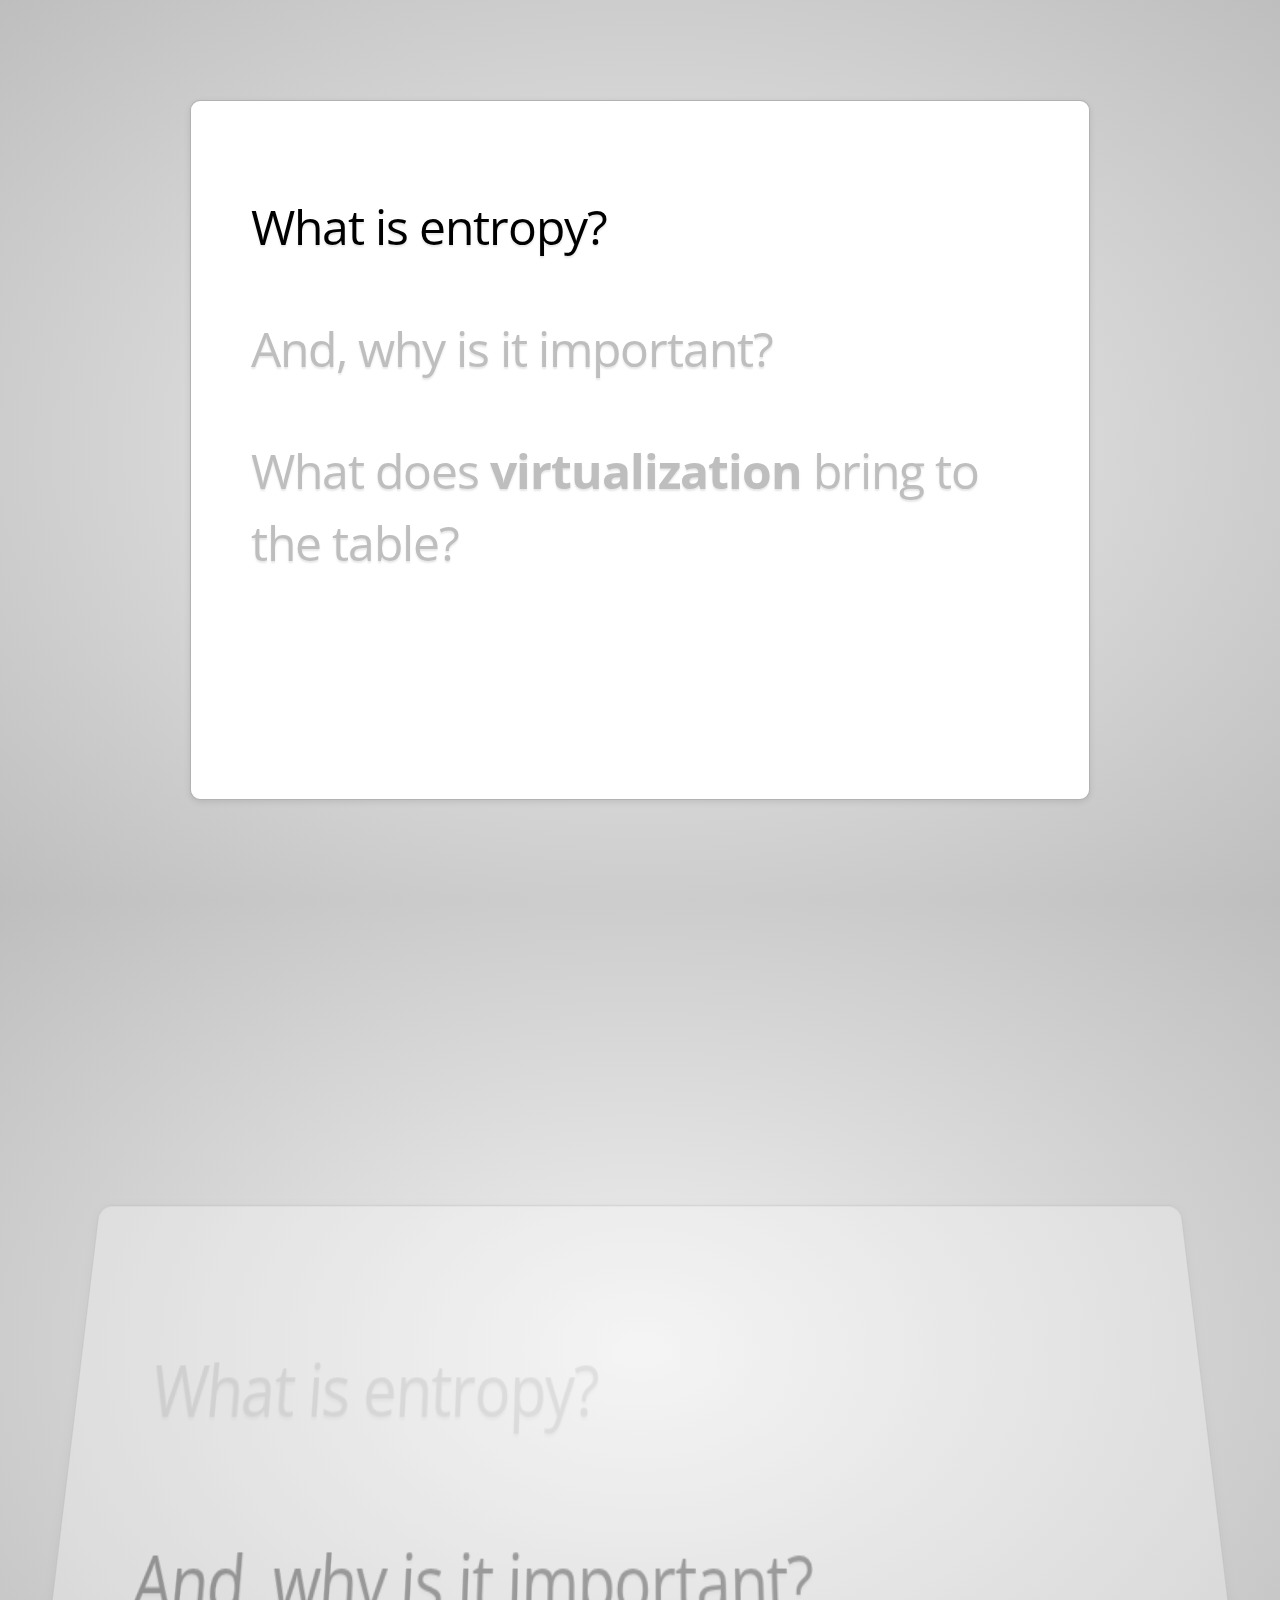
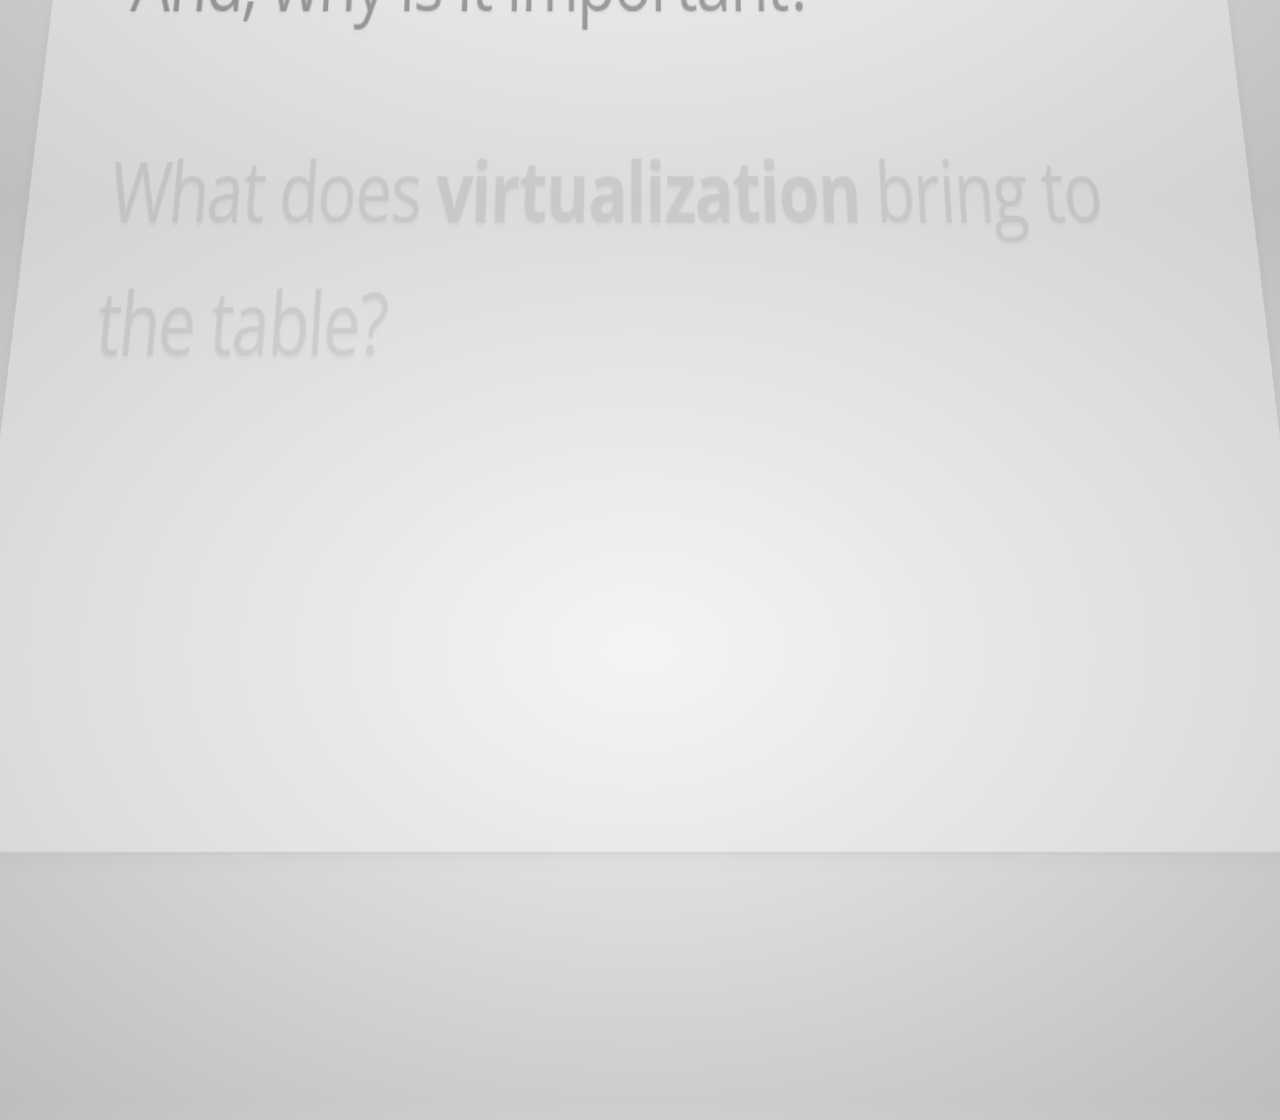
<file: docs/index.html>
<!doctype html>

<html lang="en">
<head>
    <meta charset="utf-8" />
    <meta name="viewport" content="width=1024" />
	<title>Final Project Presentation - Ujwal Komarla, Intern vSECR</title>
    
    <meta name="description" content="Final presentation on intern project by Ujwal Komarla @ VMware." />
	<meta name="keywords" content="Intern, vSECR, Ujwal, VMware, Virtualization, Entropy"/>
    <meta name="author" content="Ujwal Komarla" />

    <link href="http://fonts.googleapis.com/css?family=Open+Sans:regular,semibold,italic,italicsemibold|PT+Sans:400,700,400italic,700italic|PT+Serif:400,700,400italic,700italic" rel="stylesheet" />
	<link rel="stylesheet" type="text/css" href="http://fonts.googleapis.com/css?family=Tangerine|Coming+Soon">
    <link href="css/impress-demo.css" rel="stylesheet" />

</head>

<body class="impress-not-supported">
	<div class="fallback-message">
		<p>Your browser <b>doesn't support the features required</b> by impress.js, so you are presented with a simplified version of this presentation.</p>
		<p>For the best experience please use the latest <b>Chrome</b>, <b>Safari</b> or <b>Firefox</b> browser.</p>
		<p>Also, the presentation, <b>isn't supported on Mobile devices.</b></p>
	</div>

<div id="impress">

	
	
    <div id="entropy" class="step slide" data-x="0" data-y="-1000"  data-rotate-x="-15">
        <q>What is entropy?</q>
		<q class="inactive">And, why is it important?</q>
		<q class="inactive">What does <strong>virtualization</strong> bring to the table?</q>
		<div class="notes">
			Measure of randomness<br/>
			In computing, entropy is the randomness collected by an operating system or application<br/>
		</div>
    </div>

    <div id="entropyImportance" class="step slide" data-x="0" data-y="0">
		<q class="inactive">What is entropy?</q>
		<q>And, why is it important?</q>
		<q class="inactive">What does <strong>virtualization</strong> bring to the table?</q>
		<div class="notes">
		Use in cryptography (Disk encryption, Secure wipe of disks, Secure sw access points – session/public keys)
		or other uses(N/w seq numbers) that require random data.<br/>
		This randomness is often collected from hardware sources, either pre-existing ones such as mouse movements 
		or specially provided randomness generators.<br/>
		Weak can lead to session hijacking, disclosed secrets, and forged identities
		</div>
    </div>

    <div id="virtualization" class="step slide" data-x="0" data-y="1000" data-rotate-x="15">
		<q class="inactive">What is entropy?</q>
		<q class="inactive">And, why is it important?</q>
		<q>What does <strong>virtualization</strong> bring to the table?</q>
		<div class="notes">
		Virtualization and probable issues - Sync, Coalescing, Bypass technique<br/>
		Linux kernel generates entropy from inter-arrival keyboard timings, mouse movements, and IDE timings,
		stored in individual pools. Relatively interleaved and exposed as a random character data 
		</div>
    </div>

   
    <div id="journey" class="step" data-x="1200" data-y="0" data-rotate="90" >
        <p style="text-align:center">Journey to unravel the mystery<br/> of <br/>ever elusive question.</p>
		<div class="notes">
		PR850945<br/>
		Are my SSH keys and other security tokens generated by truly random numbers in a VM?<br/>
		Quantity - Oracle Web logic
		</div>
    </div>
	
	<div id="title" class="step" data-x="1200" data-y="0" data-z="-30000" data-rotate="90" data-scale="3">
		<span class="does">Does</span><br/>
		<span class="vImpact"> Virtualization Impact</span><br/>
		<span class="entropyGOS">Entropy in GOS<span id="qMark">?</span></span><br/>
		<div class="notes">
		Are my SSH keys and other security tokens generated by truly random numbers in a VM?<br/>
		Quantity - Oracle Web logic
		</div>
    </div>
   
 
<!--<q>What are we evaluating?</q><br/>
	<ul>
		<li> Quality</li>
		<li> Quantity</li>
	</ul>
-->
<!--<q>The test bed?</q>
	<ul>
		<li> Windows</li>
		<li> Linux</li>
		<li> Mac</li>
	</ul>
-->
<!--<q>Platform test for /dev/urandom</q><br/>
			<table>
				<tr>
					<th> Distribution </th>
					<th colspan="2">Ubuntu</th>
					<th colspan="2">Cent OS</th>
				</tr>
				<tr>
					<th>Platform</th>
					<td>Physical</td>
					<td>ESXi</td>
					<td>Physical</td>
					<td>ESXi</td>
				</tr>
				<tr>
					<th>Data Rate(kB/s)</th>
					<td>347</td>
					<td>337</td>
					<td>523</td>
					<td>498</td>
				</tr>
			</table>
-->
<!--<q>Distribution test</q>
	<table>
		<tr>
			<th>GOS</th>
			<th>Ubuntu</th>
			<th>Cent OS</th>
			<th>ttylinux</th>
		</tr>
		<tr>
			<th>Data Rate</th>
			<td>336kB/s</td>
			<td>500kB/s</td>
			<td>421kB/s</td>
		</tr>
	</table>
	<table>
		<tr>
			<th>OS/Time Spent</th>
			<th>User Space(%)</th>
			<th>Kernel Space(%)</th>
		</tr>
		<tr>
			<th>Cent OS</th>
			<td>~0.55</td>
			<td>~12.0</td>
		</tr>
		<tr>
			<th>Ubuntu</th>
			<td>~2.54</td>
			<td>~9.9</td>
		</tr>
	</table>
-->
<!--<q>Platform-based quantity test on /dev/random</q>
	<table>
		<tr>
			<th>Platform</th>
			<th>Entropy Data(3 Weeks Duration)</th>
		</tr>
		<tr>
			<th>Physical</th>
			<td>297kB</td>
		</tr>
		<tr>
			<th>Virtual</th>
			<td>225kB</td>
		</tr>
	</table>
-->
<!--<q>Identify contributors and drainers of entropy</q>
	<ul>
		<li>Tools used: <a href="https://sourceware.org/systemtap">System Tap</a>,
						<a href="https://github.com/rvoicilas/inotify-tools/wiki">iNotifyWait</a>,
						<a href="http://linux.die.net/man/8/lsof">LSOF</a>,
						<a href="http://linux.die.net/man/1/sar">SAR</a>,
						<a href="http://d3js.org/">d3.js</a>
		</li>
		<li>System Workload: Quiet, Network, Disk, Network + Disk</li>
		<li>Test Conducted: <ol>
								<li>Physical vs Virtual</li>
								<li>Physical vs Virtual(With entropy utilization, by reading from /dev/random)</li>
								<li>System with I/O devices : Mouse, Keyboard, Screen</li>
								<li>No workload(Quiet) with ramdisk and ASLR disabled</li>
								<li>Hypervisor Oversubscription</li> 
							</ol>
		</li>
	</ul>
-->
<!--<q>Results</q>
	<ul>
		<li><table>
				<tr>
					<th>Platform\Workload</th>
					<th>Quiet</th>
					<th>Network</th>
					<th>Disk</th>
					<th>Network+Disk</th>
				</tr>
				<tr>
					<th>Physical<th>
					<td>588B</td>
					<td>27kB</td>
					<td>3kB</td>
					<td>30kB</td>
				</tr>
				<tr>
					<th>Virtual</th>
					<td>582B</td>
					<td>13kB</td>
					<td>8kB</td>
					<td>21kB</td>
				</tr>
			</table>
		</li>
		<li>Interrupt Sources</li>
		<li>Interrupt Coalescing</li>
		<li>Disk Sector Size</li>
		<li>Plots</li>
	</ul>
-->
<!-- Plots-->
<!--<q>Observations</q>
	<ul>
		<li>Sawtooth pattern of entropy estimator</li>
		<li>Pool Sources</li>
		<li>Workload affect</li>
		<li>Seed File</li>
	</ul>
-->
<!--<q>Future Work</q>
<ul>
<li>Analysis on divergence time and correlation of entropy with VM Clone/Fork/Checkpoint.</li>
<li>Evaluate entropy pool reseeding techniques for above situations.</li>
</ul>
-->
<!--Questions-->
<!--Thanks!-->

<div class="step " data-x="1844" data-y="-1025" data-z="0" data-rotate="0" data-rotate-x="0" data-scale="1">
	<q>What are we evaluating?</q>
	<ul>
		<li> Quality</li>
		<li> Quantity</li>
	</ul>
	<div class="notes">
	Evaluate and compare entropy quality between system running on phy and as vm -done by running NIST test suite<br/>
	Quantify the data rate of entropy gathering/delivery by pulling from /dev/urandom.<br/><br/><br/>

	
	
	brought us to the question on test bed

	</div>
</div>
<div class="step " data-x="2375" data-y="-1555" data-z="200" data-rotate="30" data-rotate-x="10" data-scale="1">
	<q>The test bed?</q>
	<ul>
		<li> Windows</li>
		<li> Linux</li>
		<li> Mac</li>
	</ul>
	<div class="notes">
	Ability to look into and understand the architecture, we discarded windows. Also, taking into consideration the customers who are interested in this issue, we choose linux.<br/>
	
		<br/><br/>
	Narrowing down, we did
	</div>
</div>
<div class="step " data-x="3100" data-y="-1750" data-z="400" data-rotate="60" data-rotate-x="20" data-scale="1">
		<q>Platform test for /dev/urandom</q><br/>
			<table>
				<tr>
					<th> Distribution </th>
					<th colspan="2">Ubuntu</th>
					<th colspan="2">Cent OS</th>
				</tr>
				<tr>
					<th>Platform</th>
					<td>Physical</td>
					<td>ESXi</td>
					<td>Physical</td>
					<td>ESXi</td>
				</tr>
				<tr>
					<th>Data Rate(kB/s)</th>
					<td>347</td>
					<td>337</td>
					<td>523</td>
					<td>498</td>
				</tr>
			</table>
	<div class="notes">
	Quality, Quantity<br/>
		Quality analysis results obtained from NIST placed no obvious issue in running the OS as VM over Physical.<br/>
		Quantity vary but on both +/- sides. Again, attributing no issues with VM compared to Phy.<br/><br/>
	
	Leading us to
	</div>
</div>
<div class="step " data-x="3825" data-y="-1555" data-z="600" data-rotate="90" data-rotate-x="30" data-scale="1">
<q>Distribution test</q>
	<table>
		<tr>
			<th>GOS</th>
			<th>Ubuntu</th>
			<th>Cent OS</th>
			<th>ttylinux</th>
		</tr>
		<tr>
			<th>Data Rate</th>
			<td>336kB/s</td>
			<td>500kB/s</td>
			<td>421kB/s</td>
		</tr>
	</table>
	<table>
		<tr>
			<th>Time(%)\OS</th>
			<th>Ubuntu</th>
			<th>Cent OS</th>
		</tr>
		<tr>
			<th>User</th>
			<td>~2.54</td>
			<td>~0.55</td>
		</tr>
		<tr>
			<th>Kernel</th>
			<td>~9.9</td>
			<td>~12.0</td>
		</tr>
	</table>
	<div class="notes">
	Quality, Quantity<br/>
	Though the data rates were similar across platforms, they varied between distros.<br/>
	Test bed - SCSi, Kernel Version<br/>
	Test display?(server version, stats build, seed file?)<br/>

	But computing power!<br/>
	Not until late, we figured out CPU usage(Gave up, since it is not us who are the cause of it and took us lot of different tests trying to figure out - seed file, stats build..)<br/>
	</div>
</div>
<div class="step " data-x="4355" data-y="-1025" data-z="800" data-rotate="120" data-rotate-x="40" data-scale="1">
<q>Quantity test on /dev/random</q>
	<table>
		<tr>
			<th>Platform</th>
			<th>Entropy Data<br/>(3 Weeks Duration)</th>
		</tr>
		<tr>
			<th>Physical</th>
			<td>297kB</td>
		</tr>
		<tr>
			<th>Virtual</th>
			<td>225kB</td>
		</tr>
	</table>
	<div class="notes"></div>
</div>
<div class="step " data-x="4550" data-y="-299" data-z="1000" data-rotate="150" data-rotate-x="50" data-scale="1">
<br/><q style="font-size:32px">Identify contributors and drainers of entropy</q>
	<ul style="font-size:24px">
		<li>Tools used: <a href="https://sourceware.org/systemtap">System Tap</a>,
						<a href="https://github.com/rvoicilas/inotify-tools/wiki">iNotifyWait</a>,
						<a href="http://linux.die.net/man/8/lsof">LSOF</a>,
						<a href="http://linux.die.net/man/1/sar">SAR</a>,
						<a href="http://d3js.org/">d3.js</a>
		</li>
		<li>System Workload: Quiet, Network, Disk, Network + Disk</li>
		<li>Test Conducted: <ol style="margin:15px">
								<li>Physical vs Virtual</li>
								<li>Physical vs Virtual(With entropy utilization)</li>
								<li>System with I/O devices : Mouse, Keyboard, Screen</li>
								<li>No workload(Quiet) with ramdisk and ASLR disabled</li>
								<li>Hypervisor Oversubscription</li> 
							</ol>
		</li>
	</ul>
	<div class="notes">	
	Automation of tests and instrumenting linux kernel with data visualization.<br/>
	</div>
</div>
<div class="step " data-x="4355" data-y="425" data-z="1200" data-rotate="180" data-rotate-x="60" data-scale="1">
<q>Observations</q>
	<ul>
		<li><table>
				<tr>
					<th>Platform\Workload</th>
					<th>Quiet</th>
					<th>Network</th>
					<th>Disk</th>
					<th>Network+Disk</th>
				</tr>
				<tr>
					<th>Physical</th>
					<td>588B</td>
					<td>27kB</td>
					<td>3kB</td>
					<td>30kB</td>
				</tr>
				<tr>
					<th>Virtual</th>
					<td>582B</td>
					<td>13kB</td>
					<td>8kB</td>
					<td>21kB</td>
				</tr>
			</table>
		</li>
		<li>Interrupt Sources</li>
		<li>Interrupt Coalescing</li>
		<li>Disk Sector Size</li>
		<li>Plots</li>
	</ul>
	<div class="notes">
	</div>
</div>
<!--<div class="step" data-x="3500" data-y="0" data-z="7500" data-scale="1">
        <img src="images/1.jpg" >
</div>
<div class="step" data-x="3500" data-y="0" data-z="6000" data-scale="1">
        <img src="images/1.jpg" >
</div>
<div class="step" data-x="3500" data-y="0" data-z="4500" data-scale="1">
        <img src="images/1.jpg" >
</div>
<div class="step" data-x="3500" data-y="0" data-z="3000" data-scale="1">
        <img src="images/1.jpg" >
</div>
<div class="step" data-x="3500" data-y="0" data-z="1500" data-scale="1">
        <img src="images/1.jpg" >
</div>
<div class="step" data-x="3500" data-y="0" data-z="0" data-scale="1">
        <img src="images/1.jpg" >
</div>-->

<div class="step " data-x="3825" data-y="955" data-z="1400" data-rotate="210" data-rotate-x="70" data-scale="1">
	<q>Observations(Contd.)</q>
	<ul>
		<li><br/><img src="images/sawtooth.jpg" style="width:450px;height:300px"></li>
		<!--<li>Pool Sources</li>
		<li>Workload affect</li>-->
		<li>Seed File</li>
	</ul>
	<div class="notes">
	Seed file - Solution for limited entropy during power up/ fresh install.<br/>
	Recipe for disaster Clone, Checkpoint, Fork<br/>
	Automate install, delete on start and shutdown using init.d<br/>
	</div>
</div>
<div class="step " data-x="3099" data-y="1150" data-z="1600" data-rotate="240" data-rotate-x="80" data-scale="1">
	<q>Future Work</q>
	<ul>
		<li>Analysis on divergence time and correlation of entropy with VM Clone/Fork/Checkpoint.</li>
		<li>Evaluate entropy pool reseeding techniques for above situations.</li>
	</ul>
	<div class="notes"></div>
</div>
<div class="step " data-x="2374" data-y="955" data-z="1800" data-rotate="270" data-rotate-x="90" data-scale="1">
	<q>Questions?</q><br/>
	<a href="https://wiki.eng.vmware.com/VSECR/SecEng/MeasuringEntropy">Wiki Link</a>
	<div class="notes"></div>
</div>
<div class="step "  data-x="1844" data-y="425" data-z="2000" data-rotate="300" data-rotate-x="100" data-scale="1">
	<q>Thanks!</q>
	<div class="notes">Opportunity, learning and experience, time</div>
</div>

	<div class="step" data-x="6000" data-y="-3000" data-z="-3500" data-scale="1">
        Going back through the journey with pictures
    </div>
	<div class="step" data-x="6200" data-y="-2100" data-z="-2500" data-scale="1">
        <img src="images/1.jpg" >
    </div>
	<div class="step" data-x="6400" data-y="-1100" data-z="-1500" data-scale=".9">
        <img src="images/2.jpg">
    </div>
	<div class="step" data-x="6600" data-y="-200" data-z="-500" data-scale=".8">
        <img src="images/3.jpg">
    </div>
	<div class="step" data-x="6400" data-y="400" data-z="500" data-scale=".7">
        <img src="images/4.jpg" >
    </div>
	<div class="step" data-x="5200" data-y="800" data-z="1500" data-scale=".6">
        <img src="images/5.jpg" >
    </div>
	<div class="step" data-x="4500" data-y="1000" data-z="2500" data-scale=".5">
        <img src="images/6.jpg" >
    </div>
   <div id="overview" class="step" data-x="3500" data-y="0" data-scale="5">
   <!-- </div>
	   <div id="ing" class="step" data-x="3500" data-y="-850" data-rotate="270" data-scale="6">
        <p>by <b class="positioning">positioning</b>, <b class="rotating">rotating</b> and <b class="scaling">scaling</b> them on an infinite canvas</p>
    </div>

    <div id="imagination" class="step" data-x="6700" data-y="-300" data-scale="6">
        <p>the only <b>limit</b> is your <b class="imagination">imagination</b></p>
    </div>

    <div id="source" class="step" data-x="6300" data-y="2000" data-rotate="20" data-scale="4">
        <p>want to know more?</p>
        <q><a href="http://github.com/bartaz/impress.js">use the source</a>, Luke!</q>
    </div>

    <div id="one-more-thing" class="step" data-x="6000" data-y="4000" data-scale="2">
        <p>one more thing...</p>
    </div>

    <div id="its-in-3d" class="step" data-x="6200" data-y="4300" data-z="-100" data-rotate-x="-40" data-rotate-y="10" data-scale="2">
        <p><span class="have">have</span> <span class="you">you</span> <span class="noticed">noticed</span> <span class="its">it's</span> <span class="in">in</span> <b>3D<sup>*</sup></b>?</p>
        <span class="footnote">* beat that, prezi ;)</span>
    </div>-->
</div>

<script src="js/impress.js"></script>
<script src="js/impressConsole.js"></script>

<script>
	impress().init();
	impressConsole().init();
</script>

</body>
</html>
</file>
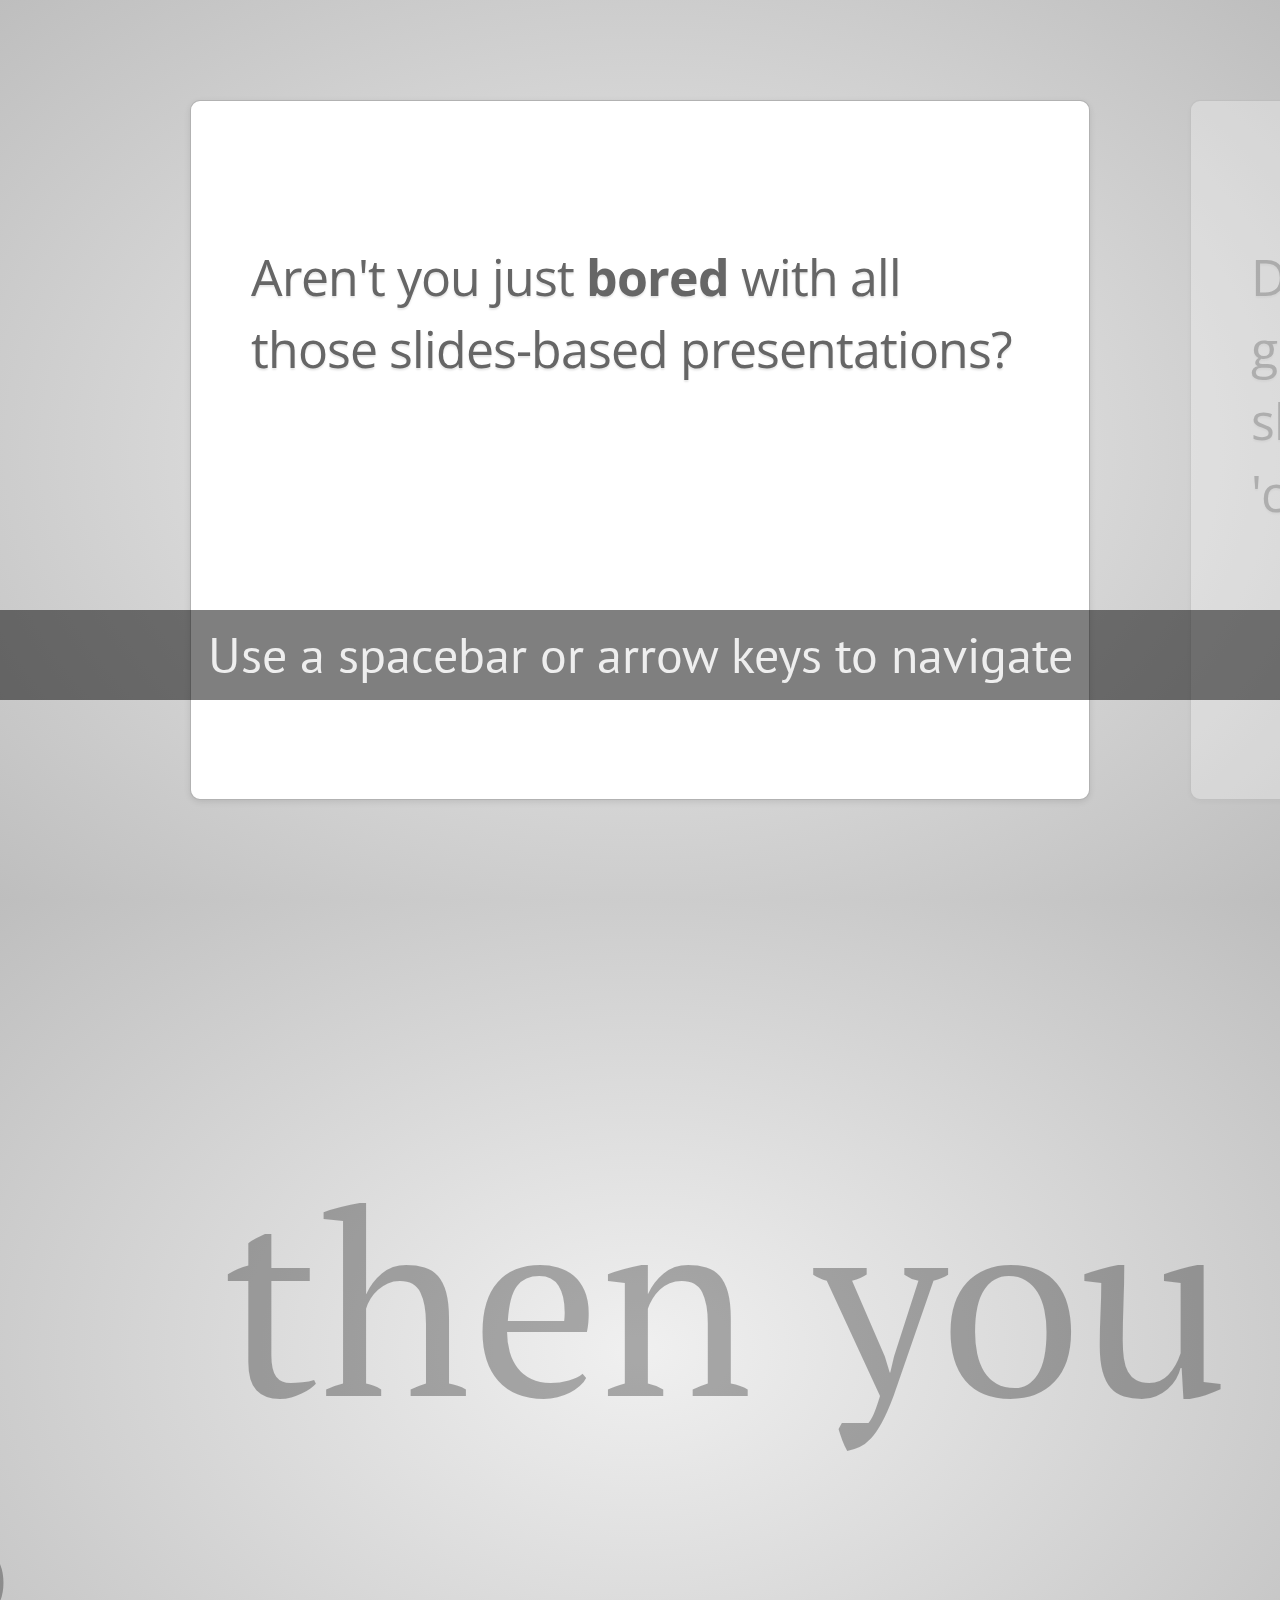
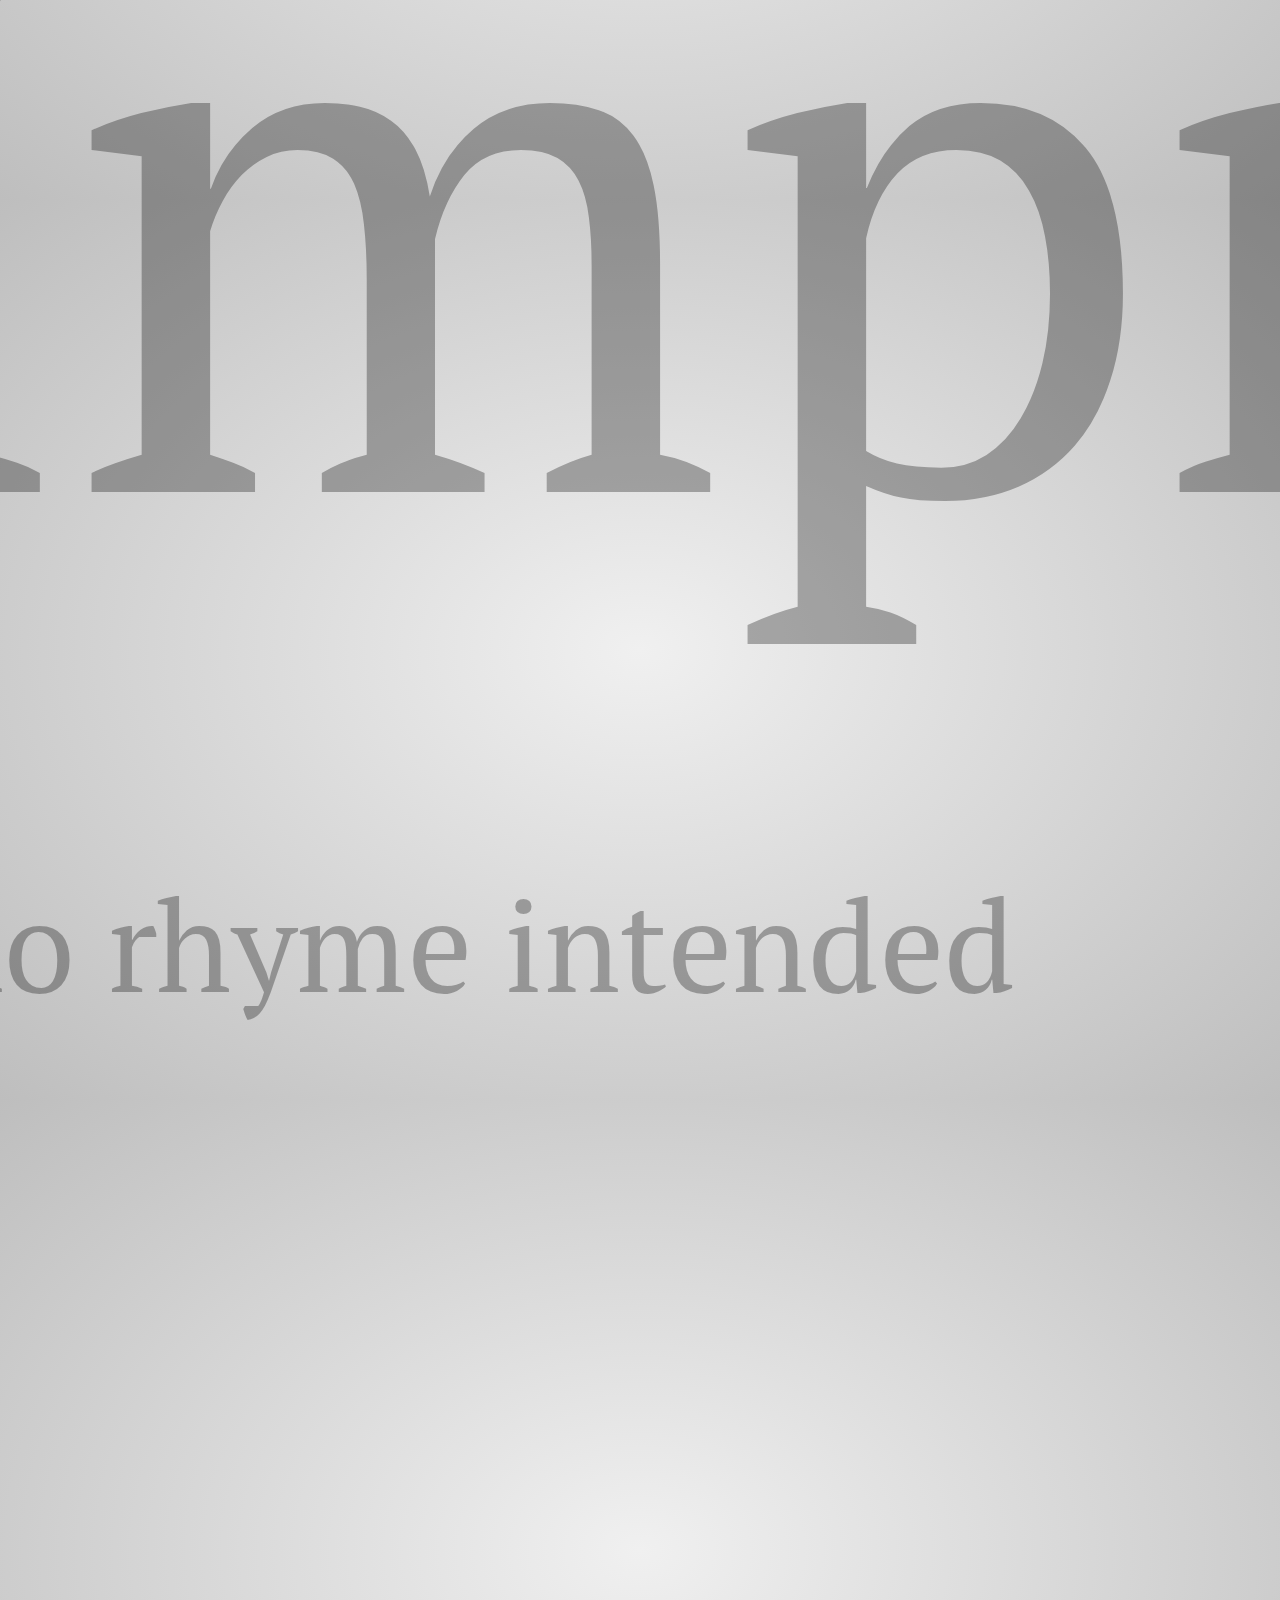
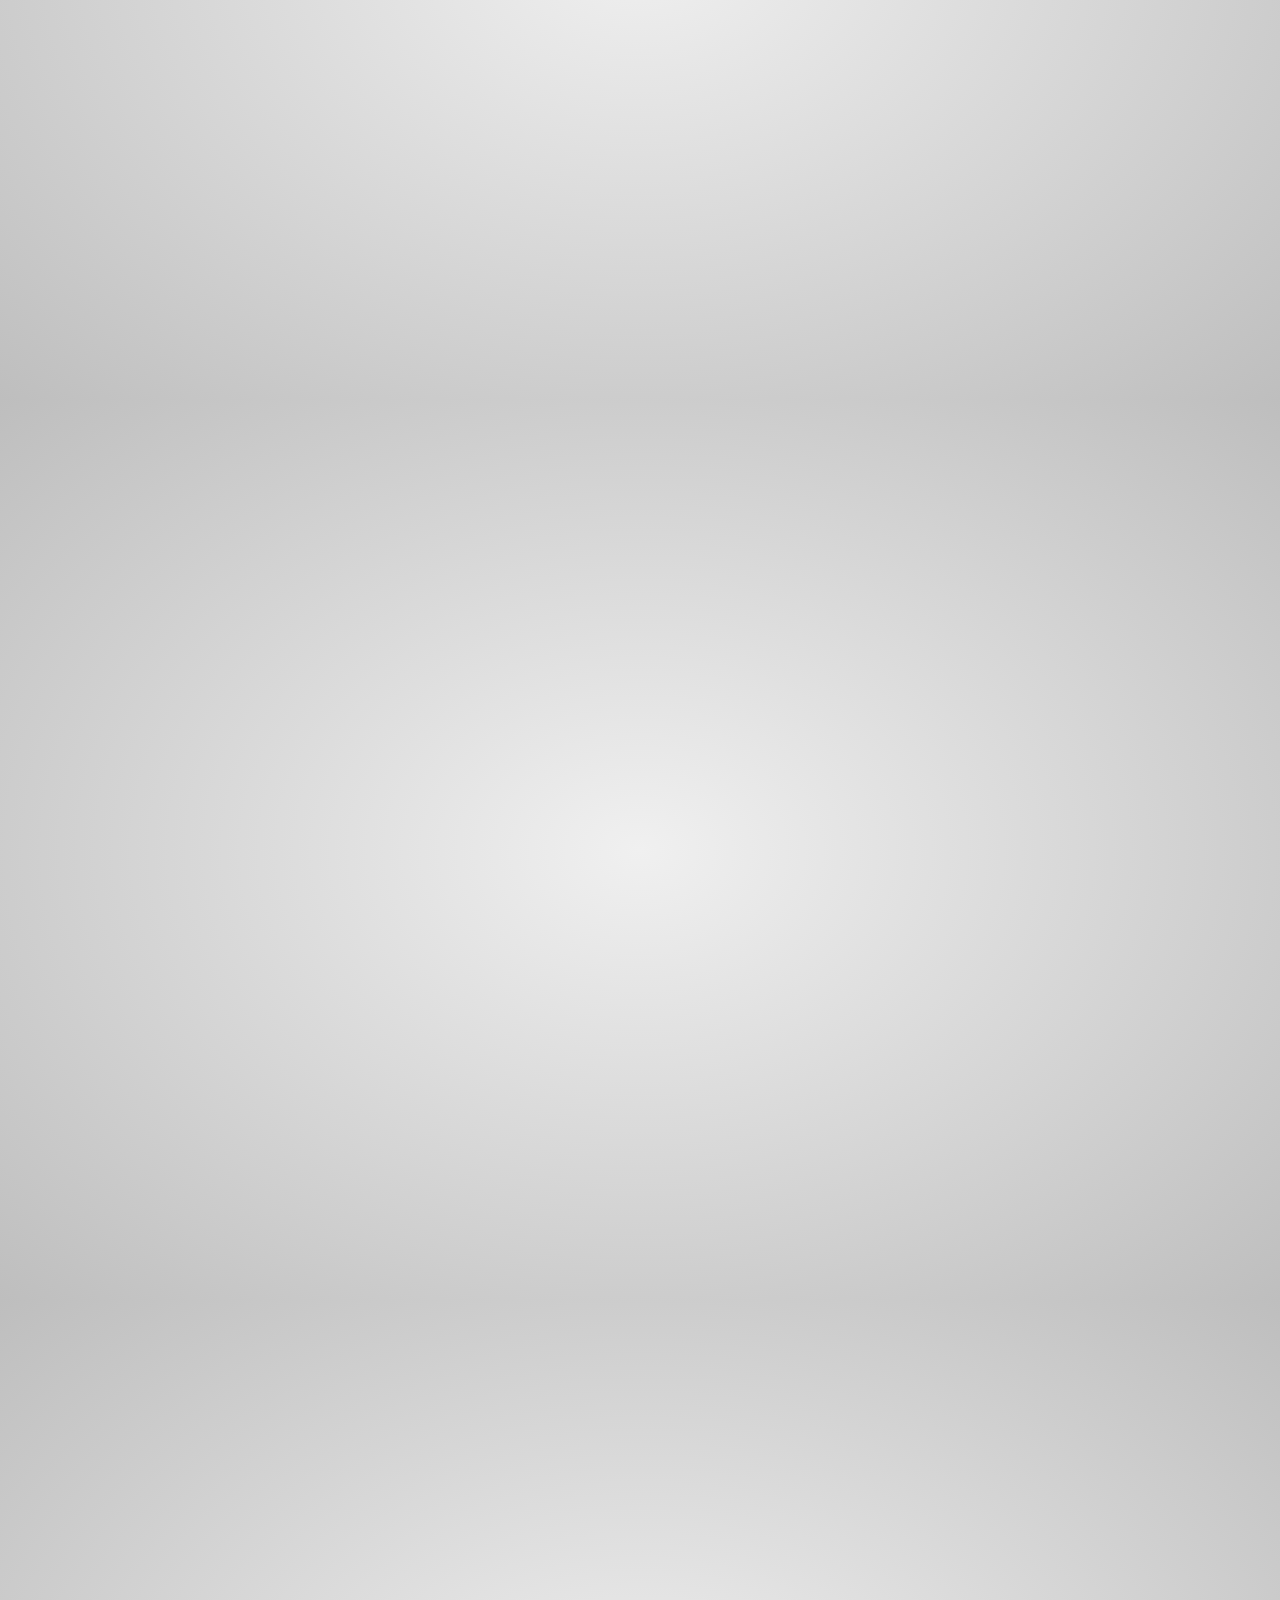
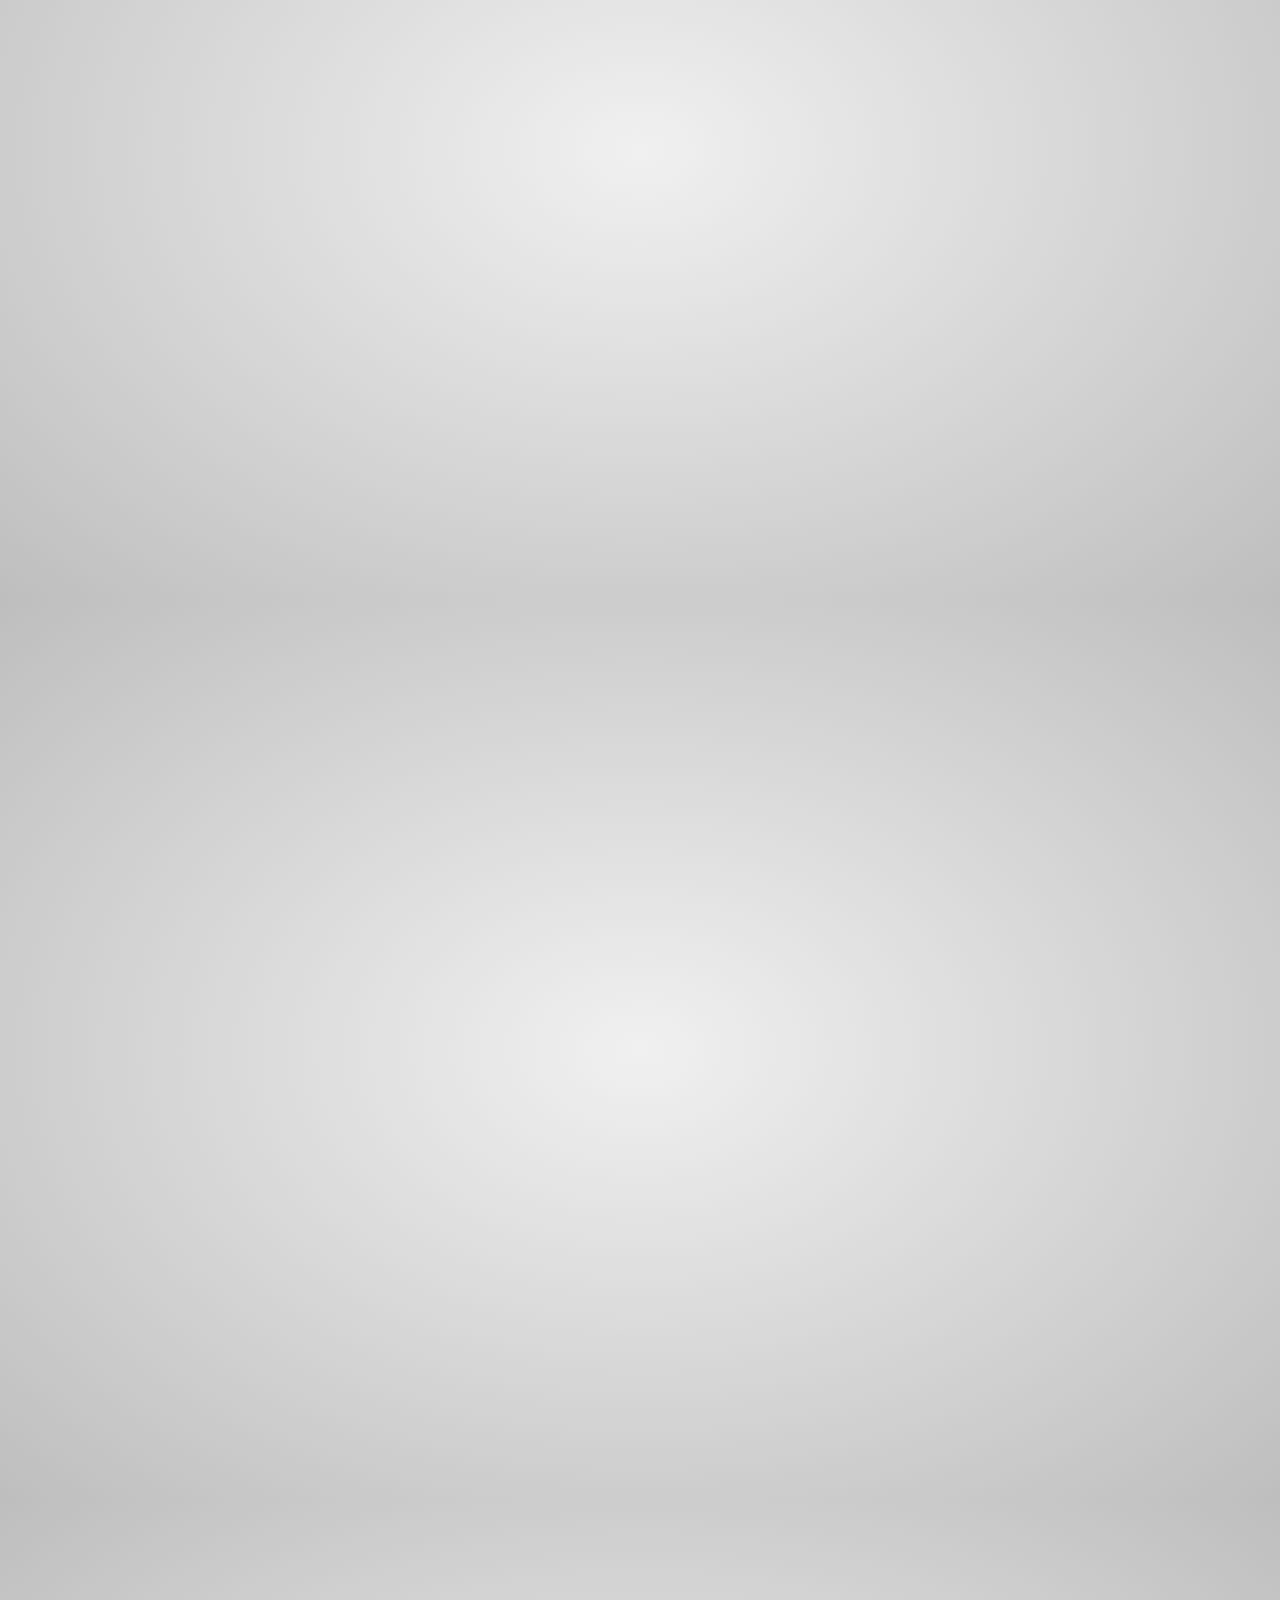
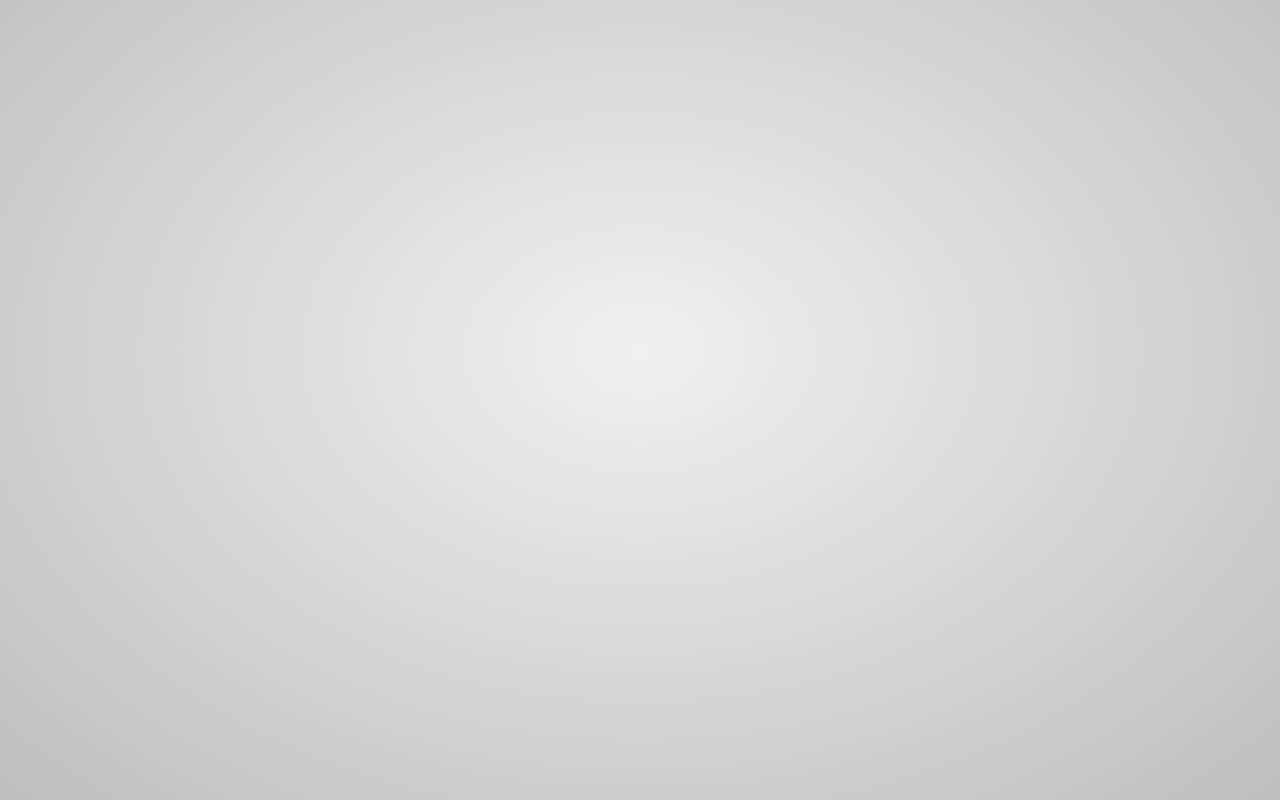
<file: docs/impress/index.html>
<!doctype html>

<!--

    Welcome to the light side of the source, young padawan.

    One step closer to learn something interesting you are...

                               ____                  
                            _.' :  `._               
                        .-.'`.  ;   .'`.-.           
               __      / : ___\ ;  /___ ; \      __  
             ,'_ ""=-.:__;".-.";: :".-.":__;.-="" _`,
             :' `.t""=-.. '<@.`;_  ',@:` ..-=""j.' `;
                  `:-.._J '-.-'L__ `-.-' L_..-;'     
                    "-.__ ;  .-"  "-.  : __.-"       
                        L ' /.======.\ ' J           
                         "-.   "__"   .-"            
                        __.l"-:_JL_;-";.__           
                     .-j/'.;  ;""""  / .'\"-.        
                   .' /:`. "-.:     .-" .';  `.      
                .-"  / ;  "-. "-..-" .-"  :    "-.   
             .+"-.  : :      "-.__.-"      ;-._   \  
             ; \  `.; ;                    : : "+. ; 
             :  ;   ; ;                    : ;  : \: 
             ;  :   ; :                    ;:   ;  : 
            : \  ;  :  ;                  : ;  /  :: 
            ;  ; :   ; :                  ;   :   ;: 
            :  :  ;  :  ;                : :  ;  : ; 
            ;\    :   ; :                ; ;     ; ; 
            : `."-;   :  ;              :  ;    /  ; 
             ;    -:   ; :              ;  : .-"   : 
             :\     \  :  ;            : \.-"      : 
              ;`.    \  ; :            ;.'_..-=  / ; 
              :  "-.  "-:  ;          :/."      .'  :
               \         \ :          ;/  __        :
                \       .-`.\        /t-""  ":-+.   :
                 `.  .-"    `l    __/ /`. :  ; ; \  ;
                   \   .-" .-"-.-"  .' .'j \  /   ;/ 
                    \ / .-"   /.     .'.' ;_:'    ;  
                     :-""-.`./-.'     /    `.___.'   
                           \ `t  ._  /               
                            "-.t-._:'                

-->

<!--
    
    So you'd like to know how to use impress.js?
    
    You've made the first, very important step - you're reading the source code.
    And that's how impress.js presentations are built - with HTML and CSS code.
    
    Believe me, you need quite decent HTML and CSS skills to be able to use impress.js effectively.
    More importantly, you need to be a designer. There are no default styles or layouts for impress.js presentations.
    
    You need to design and build it by hand.
    
    So...
    
    Would you still like to know how to use impress.js?
    
-->

<html lang="en">
<head>
    <meta charset="utf-8" />
    <meta name="viewport" content="width=1024" />
    <meta name="apple-mobile-web-app-capable" content="yes" />
    <title>impress.js | presentation tool based on the power of CSS3 transforms and transitions in modern browsers | by Bartek Szopka @bartaz</title>
    
    <meta name="description" content="impress.js is a presentation tool based on the power of CSS3 transforms and transitions in modern browsers and inspired by the idea behind prezi.com." />
    <meta name="author" content="Bartek Szopka" />

    <link href="http://fonts.googleapis.com/css?family=Open+Sans:regular,semibold,italic,italicsemibold|PT+Sans:400,700,400italic,700italic|PT+Serif:400,700,400italic,700italic" rel="stylesheet" />

    <!--
        
        Impress.js doesn't depend on any external stylesheets. It adds all of the styles it needs for the
        presentation to work.
        
        This style below contains styles only for demo presentation. Browse it to see how impress.js
        classes are used to style presentation steps, or how to apply fallback styles, but I don't want
        you to use them directly in your presentation.
        
        Be creative, build your own. We don't really want all impress.js presentations to look the same,
        do we?
        
        When creating your own presentation get rid of this file. Start from scratch, it's fun!
        
    -->
    <link href="css/impress-demo.css" rel="stylesheet" />
    
    <link rel="shortcut icon" href="favicon.png" />
    <link rel="apple-touch-icon" href="apple-touch-icon.png" />
</head>

<!--
    
    Body element is used by impress.js to set some useful class names, that will allow you to detect
    the support and state of the presentation in CSS or other scripts.
    
    First very useful class name is `impress-not-supported`. This class means, that browser doesn't
    support features required by impress.js, so you should apply some fallback styles in your CSS.
    It's not necessary to add it manually on this element. If the script detects that browser is not
    good enough it will add this class, but keeping it in HTML means that users without JavaScript
    will also get fallback styles.
    
    When impress.js script detects that browser supports all required features, this class name will
    be removed.
    
    The class name on body element also depends on currently active presentation step. More details about
    it can be found later, when `hint` element is being described.
    
-->
<body class="impress-not-supported">

<!--
    For example this fallback message is only visible when there is `impress-not-supported` class on body.
-->
<div class="fallback-message">
    <p>Your browser <b>doesn't support the features required</b> by impress.js, so you are presented with a simplified version of this presentation.</p>
    <p>For the best experience please use the latest <b>Chrome</b>, <b>Safari</b> or <b>Firefox</b> browser.</p>
</div>

<!--
    
    Now that's the core element used by impress.js.
    
    That's the wrapper for your presentation steps. In this element all the impress.js magic happens.
    It doesn't have to be a `<div>`. Only `id` is important here as that's how the script find it.
    
    You probably won't need it now, but there are some configuration options that can be set on this element.
    
    To change the duration of the transition between slides use `data-transition-duration="2000"` giving it
    a number of ms. It defaults to 1000 (1s).
    
    You can also control the perspective with `data-perspective="500"` giving it a number of pixels.
    It defaults to 1000. You can set it to 0 if you don't want any 3D effects.
    If you are willing to change this value make sure you understand how CSS perspective works:
    https://developer.mozilla.org/en/CSS/perspective
    
    But as I said, you won't need it for now, so don't worry - there are some simple but interesting things
    right around the corner of this tag ;)
    
-->
<div id="impress">

    <!--
        
        Here is where interesting thing start to happen.
        
        Each step of the presentation should be an element inside the `#impress` with a class name
        of `step`. These step elements are positioned, rotated and scaled by impress.js, and
        the 'camera' shows them on each step of the presentation.
        
        Positioning information is passed through data attributes.
        
        In the example below we only specify x and y position of the step element with `data-x="-1000"`
        and `data-y="-1500"` attributes. This means that **the center** of the element (yes, the center)
        will be positioned in point x = -1000px and y = -1500px of the presentation 'canvas'.
        
        It will not be rotated or scaled.
        
    -->
    <div id="bored" class="step slide" data-x="-1000" data-y="-1500">
        <q>Aren't you just <b>bored</b> with all those slides-based presentations?</q>
    </div>

    <!--
        
        The `id` attribute of the step element is used to identify it in the URL, but it's optional.
        If it is not defined, it will get a default value of `step-N` where N is a number of slide.
        
        So in the example below it'll be `step-2`.
        
        The hash part of the url when this step is active will be `#/step-2`.
        
        You can also use `#step-2` in a link, to point directly to this particular step.
        
        Please note, that while `#/step-2` (with slash) would also work in a link it's not recommended.
        Using classic `id`-based links like `#step-2` makes these links usable also in fallback mode.
        
    -->
    <div class="step slide" data-x="0" data-y="-1500">
        <q>Don't you think that presentations given <strong>in modern browsers</strong> shouldn't <strong>copy the limits</strong> of 'classic' slide decks?</q>
    </div>

    <div class="step slide" data-x="1000" data-y="-1500">
        <q>Would you like to <strong>impress your audience</strong> with <strong>stunning visualization</strong> of your talk?</q>
    </div>

    <!--
        
        This is an example of step element being scaled.
        
        Again, we use a `data-` attribute, this time it's `data-scale="4"`, so it means that this
        element will be 4 times larger than the others.
        From presentation and transitions point of view it means, that it will have to be scaled
        down (4 times) to make it back to its correct size.
        
    -->
    <div id="title" class="step" data-x="0" data-y="0" data-scale="4">
        <span class="try">then you should try</span>
        <h1>impress.js<sup>*</sup></h1>
        <span class="footnote"><sup>*</sup> no rhyme intended</span>
    </div>

    <!--
        
        This element introduces rotation.
        
        Notation shouldn't be a surprise. We use `data-rotate="90"` attribute, meaning that this
        element should be rotated by 90 degrees clockwise.
        
    -->
    <div id="its" class="step" data-x="850" data-y="3000" data-rotate="90" data-scale="5">
        <p>It's a <strong>presentation tool</strong> <br/>
        inspired by the idea behind <a href="http://prezi.com">prezi.com</a> <br/>
        and based on the <strong>power of CSS3 transforms and transitions</strong> in modern browsers.</p>
    </div>

    <div id="big" class="step" data-x="3500" data-y="2100" data-rotate="180" data-scale="6">
        <p>visualize your <b>big</b> <span class="thoughts">thoughts</span></p>
    </div>

    <!--
        
        And now it gets really exciting! We move into third dimension!
        
        Along with `data-x` and `data-y`, you can define the position on third (Z) axis, with
        `data-z`. In the example below we use `data-z="-3000"` meaning that element should be
        positioned far away from us (by 3000px).
        
    -->
    <div id="tiny" class="step" data-x="2825" data-y="2325" data-z="-3000" data-rotate="300" data-scale="1">
        <p>and <b>tiny</b> ideas</p>
    </div>

    <!--
        
        This step here doesn't introduce anything new when it comes to data attributes, but you
        should notice in the demo that some words of this text are being animated.
        It's a very basic CSS transition that is applied to the elements when this step element is
        reached.
        
        At the very beginning of the presentation all step elements are given the class of `future`.
        It means that they haven't been visited yet.
        
        When the presentation moves to given step `future` is changed to `present` class name.
        That's how animation on this step works - text moves when the step has `present` class.
        
        Finally when the step is left the `present` class is removed from the element and `past`
        class is added.
        
        So basically every step element has one of three classes: `future`, `present` and `past`.
        Only one current step has the `present` class.
        
    -->
    <div id="ing" class="step" data-x="3500" data-y="-850" data-rotate="270" data-scale="6">
        <p>by <b class="positioning">positioning</b>, <b class="rotating">rotating</b> and <b class="scaling">scaling</b> them on an infinite canvas</p>
    </div>

    <div id="imagination" class="step" data-x="6700" data-y="-300" data-scale="6">
        <p>the only <b>limit</b> is your <b class="imagination">imagination</b></p>
    </div>

    <div id="source" class="step" data-x="6300" data-y="2000" data-rotate="20" data-scale="4">
        <p>want to know more?</p>
        <q><a href="http://github.com/bartaz/impress.js">use the source</a>, Luke!</q>
    </div>

    <div id="one-more-thing" class="step" data-x="6000" data-y="4000" data-scale="2">
        <p>one more thing...</p>
    </div>

    <!--
        
        And the last one shows full power and flexibility of impress.js.
        
        You can not only position element in 3D, but also rotate it around any axis.
        So this one here will get rotated by -40 degrees (40 degrees anticlockwise) around X axis and
        10 degrees (clockwise) around Y axis.
        
        You can of course rotate it around Z axis with `data-rotate-z` - it has exactly the same effect
        as `data-rotate` (these two are basically aliases).
        
    -->
    <div id="its-in-3d" class="step" data-x="6200" data-y="4300" data-z="-100" data-rotate-x="-40" data-rotate-y="10" data-scale="2">
        <p><span class="have">have</span> <span class="you">you</span> <span class="noticed">noticed</span> <span class="its">it's</span> <span class="in">in</span> <b>3D<sup>*</sup></b>?</p>
        <span class="footnote">* beat that, prezi ;)</span>
    </div>

    <!--
        
        So to summarize of all the possible attributes used to position presentation steps, we have:
        
        * `data-x`, `data-y`, `data-z` - they define the position of **the center** of step element on
            the canvas in pixels; their default value is 0;
        * `data-rotate-x`, `data-rotate-y`, 'data-rotate-z`, `data-rotate` - they define the rotation of
            the element around given axis in degrees; their default value is 0; `data-rotate` and `data-rotate-z`
            are exactly the same;
        * `data-scale` - defines the scale of step element; default value is 1
        
        These values are used by impress.js in CSS transformation functions, so for more information consult
        CSS transfrom docs: https://developer.mozilla.org/en/CSS/transform
        
    -->
    <div id="overview" class="step" data-x="3000" data-y="1500" data-scale="10">
    </div>

</div>

<!--
    
    Hint is not related to impress.js in any way.
    
    But it can show you how to use impress.js features in creative way.
    
    When the presentation step is shown (selected) its element gets the class of "active" and the body element
    gets the class based on active step id `impress-on-ID` (where ID is the step's id)... It may not be
    so clear because of all these "ids" in previous sentence, so for example when the first step (the one with
    the id of `bored`) is active, body element gets a class of `impress-on-bored`.
    
    This class is used by this hint below. Check CSS file to see how it's shown with delayed CSS animation when
    the first step of presentation is visible for a couple of seconds.
    
    ...
    
    And when it comes to this piece of JavaScript below ... kids, don't do this at home ;)
    It's just a quick and dirty workaround to get different hint text for touch devices.
    In a real world it should be at least placed in separate JS file ... and the touch content should be
    probably just hidden somewhere in HTML - not hard-coded in the script.
    
    Just sayin' ;)
    
-->
<div class="hint">
    <p>Use a spacebar or arrow keys to navigate</p>
</div>
<script>
if ("ontouchstart" in document.documentElement) { 
    document.querySelector(".hint").innerHTML = "<p>Tap on the left or right to navigate</p>";
}
</script>

<!--
    
    Last, but not least.
    
    To make all described above really work, you need to include impress.js in the page.
    I strongly encourage to minify it first.
    
    In here I just include full source of the script to make it more readable.
    
    You also need to call a `impress().init()` function to initialize impress.js presentation.
    And you should do it in the end of your document. Not only because it's a good practice, but also
    because it should be done when the whole document is ready.
    Of course you can wrap it in any kind of "DOM ready" event, but I was too lazy to do so ;)
    
-->
<script src="js/impress.js"></script>
<script>impress().init();</script>

<!--
    
    The `impress()` function also gives you access to the API that controls the presentation.
    
    Just store the result of the call:
    
        var api = impress();
    
    and you will get three functions you can call:
    
        `api.init()` - initializes the presentation,
        `api.next()` - moves to next step of the presentation,
        `api.prev()` - moves to previous step of the presentation,
        `api.goto( idx | id | element, [duration] )` - moves the presentation to the step given by its index number
                id or the DOM element; second parameter can be used to define duration of the transition in ms,
                but it's optional - if not provided default transition duration for the presentation will be used.
    
    You can also simply call `impress()` again to get the API, so `impress().next()` is also allowed.
    Don't worry, it wont initialize the presentation again.
    
    For some example uses of this API check the last part of the source of impress.js where the API
    is used in event handlers.
    
-->

</body>
</html>

<!--
    
    Now you know more or less everything you need to build your first impress.js presentation, but before
    you start...
    
    Oh, you've already cloned the code from GitHub?
    
    You have it open in text editor?
    
    Stop right there!
    
    That's not how you create awesome presentations. This is only a code. Implementation of the idea that
    first needs to grow in your mind.
    
    So if you want to build great presentation take a pencil and piece of paper. And turn off the computer.
    
    Sketch, draw and write. Brainstorm your ideas on a paper. Try to build a mind-map of what you'd like
    to present. It will get you closer and closer to the layout you'll build later with impress.js.
    
    Get back to the code only when you have your presentation ready on a paper. It doesn't make sense to do
    it earlier, because you'll only waste your time fighting with positioning of useless points.
    
    If you think I'm crazy, please put your hands on a book called "Presentation Zen". It's all about 
    creating awesome and engaging presentations.
    
    Think about it. 'Cause impress.js may not help you, if you have nothing interesting to say.
    
-->

<!--
    
    Are you still reading this?
    
    For real?
    
    I'm impressed! Feel free to let me know that you got that far (I'm @bartaz on Twitter), 'cause I'd like
    to congratulate you personally :)
    
    But you don't have to do it now. Take my advice and take some time off. Make yourself a cup of coffee, tea,
    or anything you like to drink. And raise a glass for me ;)
    
    Cheers!
    
-->
</file>
<file: docs/css/impress-demo.css>
/*
    So you like the style of impress.js demo?
    Or maybe you are just curious how it was done?

    You couldn't find a better place to find out!

    Welcome to the stylesheet impress.js demo presentation.

    Please remember that it is not meant to be a part of impress.js and is
    not required by impress.js.
    I expect that anyone creating a presentation for impress.js would create
    their own set of styles.

    But feel free to read through it and learn how to get the most of what
    impress.js provides.

    And let me be your guide.

    Shall we begin?
*/


/*
    We start with a good ol' reset.
    That's the one by Eric Meyer http://meyerweb.com/eric/tools/css/reset/

    You can probably argue if it is needed here, or not, but for sure it
    doesn't do any harm and gives us a fresh start.
*/

html, body, div, span, applet, object, iframe,
h1, h2, h3, h4, h5, h6, p, blockquote, pre,
a, abbr, acronym, address, big, cite, code,
del, dfn, em, img, ins, kbd, q, s, samp,
small, strike, strong, sub, sup, tt, var,
b, u, i, center,
dl, dt, dd, ol, ul, li,
fieldset, form, label, legend,
table, caption, tbody, tfoot, thead, tr, th, td,
article, aside, canvas, details, embed,
figure, figcaption, footer, header, hgroup,
menu, nav, output, ruby, section, summary,
time, mark, audio, video {
    margin: 0;
    padding: 0;
    border: 0;
    font-size: 100%;
    font: inherit;
    vertical-align: baseline;
}

/* HTML5 display-role reset for older browsers */
article, aside, details, figcaption, figure,
footer, header, hgroup, menu, nav, section {
    display: block;
}
body {
    line-height: 1;
}
ol, ul {
    list-style: none;
}
blockquote, q {
    quotes: none;
}
blockquote:before, blockquote:after,
q:before, q:after {
    content: '';
    content: none;
}

table {
	
    border-collapse: collapse;
    border-spacing: 0;
	
}

/*
    Now here is when interesting things start to appear.

    We set up <body> styles with default font and nice gradient in the background.
    And yes, there is a lot of repetition there because of -prefixes but we don't
    want to leave anybody behind.
*/
body {
    font-family: 'Coming Soon','PT Sans', sans-serif;
    min-height: 740px;

    background: rgb(215, 215, 215);
    background: -webkit-gradient(radial, 50% 50%, 0, 50% 50%, 500, from(rgb(240, 240, 240)), to(rgb(190, 190, 190)));
    background: -webkit-radial-gradient(rgb(240, 240, 240), rgb(190, 190, 190));
    background:    -moz-radial-gradient(rgb(240, 240, 240), rgb(190, 190, 190));
    background:     -ms-radial-gradient(rgb(240, 240, 240), rgb(190, 190, 190));
    background:      -o-radial-gradient(rgb(240, 240, 240), rgb(190, 190, 190));
    background:         radial-gradient(rgb(240, 240, 240), rgb(190, 190, 190));
}

/*
    Now let's bring some text styles back ...
*/
b, strong { font-weight: bold }
i, em { font-style: italic }
table, th, td{
	font-size: 32px; 
	border: 1px solid black;
	text-align: center;
	margin: 15px;
}
th, td{padding: 5px;}
th {
	font-size: 48px;
   
}
ul{	list-style-position: inside;list-style-type: circle;}
ol{	list-style-position: inside; list-style-type: lower-alpha;}
/*
    ... and give links a nice look.
*/
a {
    color: inherit;
    text-decoration: none;
    padding: 0 0.1em;
    background: rgba(255,255,255,0.5);
    text-shadow: -1px -1px 2px rgba(100,100,100,0.9);
    border-radius: 0.2em;

    -webkit-transition: 0.5s;
    -moz-transition:    0.5s;
    -ms-transition:     0.5s;
    -o-transition:      0.5s;
    transition:         0.5s;
}

a:hover,
a:focus {
    background: rgba(255,255,255,1);
    text-shadow: -1px -1px 2px rgba(100,100,100,0.5);
}

/*
    Because the main point behind the impress.js demo is to demo impress.js
    we display a fallback message for users with browsers that don't support
    all the features required by it.

    All of the content will be still fully accessible for them, but I want
    them to know that they are missing something - that's what the demo is
    about, isn't it?

    And then we hide the message, when support is detected in the browser.
*/
img{
width:900px;
height:760px
}
.step .notes {
  display: none;
}
.fallback-message {
    font-family: sans-serif;
    line-height: 1.3;

    width: 780px;
    padding: 10px 10px 0;
    margin: 20px auto;

    border: 1px solid #E4C652;
    border-radius: 10px;
    background: #EEDC94;
}

.fallback-message p {
    margin-bottom: 10px;
}

.impress-supported .fallback-message {
    display: none;
}

/*
    Now let's style the presentation steps.

    We start with basics to make sure it displays correctly in everywhere ...
*/

.step {
    position: relative;
    width: 900px;
    padding: 40px;
    margin: 20px auto;

    -webkit-box-sizing: border-box;
    -moz-box-sizing:    border-box;
    -ms-box-sizing:     border-box;
    -o-box-sizing:      border-box;
    box-sizing:         border-box;

    font-family: 'Coming Soon', 'PT Serif', georgia, serif;
    font-size: 48px;
    line-height: 1.5;
}
/*
    ... and we enhance the styles for impress.js.

    Basically we remove the margin and make inactive steps a little bit transparent.
*/

.impress-enabled .step {
    margin: 0;
    opacity: 0.3;

    -webkit-transition: opacity 1s;
    -moz-transition:    opacity 1s;
    -ms-transition:     opacity 1s;
    -o-transition:      opacity 1s;
    transition:         opacity 1s;
}

.impress-enabled .step.active { opacity: 1 }

/*
    These 'slide' step styles were heavily inspired by HTML5 Slides:
    http://html5slides.googlecode.com/svn/trunk/styles.css

    ;)

    They cover everything what you see on first three steps of the demo.
*/
.slide {
    display: block;

    width: 900px;
    height: 700px;
    padding: 40px 60px;

    background-color: white;
    border: 1px solid rgba(0, 0, 0, .3);
    border-radius: 10px;
    box-shadow: 0 2px 6px rgba(0, 0, 0, .1);

    color: #000000;
    text-shadow: 0 2px 2px rgba(0, 0, 0, .1);

    font-family: 'Open Sans', Arial, sans-serif;
    font-size: 30px;
    line-height: 36px;
    letter-spacing: -1px;
}

.slide q {
    display: block;
    font-size: 48px;
    line-height: 72px;
	align: center;
    margin-top: 50px;
	margin-bottom: 50px;
}
#qMark{font-size:96px;}
.slide q strong {
    white-space: nowrap;
}
.slide .inactive{color:rgb(190, 190, 190) }

/*
    And now we start to style each step separately.

    I agree that this may be not the most efficient, object-oriented and
    scalable way of styling, but most of steps have quite a custom look
    and typography tricks here and there, so they had to be styled separately.

    First is the title step with a big <h1> (no room for padding) and some
    3D positioning along Z axis.
*/

#title {
    padding: 100px;
	text-align:center;
}
#title .does {
    font-size: 64px;
    top: -0.5em;
    left: 1.5em;
	line-height: 120px;
    -webkit-transform: translateZ(0px);
    -moz-transform:    translateZ(0px);
    -ms-transform:     translateZ(0px);
    -o-transform:      translateZ(0px);
    transform:         translateZ(0px);
}
#title .vImpact {
    font-size: 64px;
    top: -0.5em;
    left: 1.5em;

    -webkit-transform: translateZ(20px);
    -moz-transform:    translateZ(20px);
    -ms-transform:     translateZ(20px);
    -o-transform:      translateZ(20px);
    transform:         translateZ(20px);
}

#title .entropyGOS {
    font-size: 64px;

    -webkit-transform: translateZ(50px);
    -moz-transform:    translateZ(50px);
    -ms-transform:     translateZ(50px);
    -o-transform:      translateZ(50px);
    transform:         translateZ(50px);
}

#title .footnote {
    font-size: 32px;
}

/*
    Second step is nothing special, just a text with a link, so it doesn't need
    any special styling.

    Let's move to 'big thoughts' with centered text and custom font sizes.
*/
#big {
    width: 600px;
    text-align: center;
    font-size: 60px;
    line-height: 1;
}

#big b {
    display: block;
    font-size: 250px;
    line-height: 250px;
}

#big .thoughts {
    font-size: 90px;
    line-height: 150px;
}

/*
    'Tiny ideas' just need some tiny styling.
*/
#tiny {
    width: 500px;
    text-align: center;
}

/*
    This step has some animated text ...
*/
#ing { width: 500px }

/*
    ... so we define display to `inline-block` to enable transforms and
    transition duration to 0.5s ...
*/
#ing b {
    display: inline-block;
    -webkit-transition: 0.5s;
    -moz-transition:    0.5s;
    -ms-transition:     0.5s;
    -o-transition:      0.5s;
    transition:         0.5s;
}

/*
    ... and we want 'positioning` word to move up a bit when the step gets
    `present` class ...
*/
#ing.present .positioning {
    -webkit-transform: translateY(-10px);
    -moz-transform:    translateY(-10px);
    -ms-transform:     translateY(-10px);
    -o-transform:      translateY(-10px);
    transform:         translateY(-10px);
}

/*
    ... 'rotating' to rotate a quarter of a second later ...
*/
#ing.present .rotating {
    -webkit-transform: rotate(-10deg);
    -moz-transform:    rotate(-10deg);
    -ms-transform:     rotate(-10deg);
    -o-transform:      rotate(-10deg);
    transform:         rotate(-10deg);

    -webkit-transition-delay: 0.25s;
    -moz-transition-delay:    0.25s;
    -ms-transition-delay:     0.25s;
    -o-transition-delay:      0.25s;
    transition-delay:         0.25s;
}

/*
    ... and 'scaling' to scale down after another quarter of a second.
*/
#ing.present .scaling {
    -webkit-transform: scale(0.7);
    -moz-transform:    scale(0.7);
    -ms-transform:     scale(0.7);
    -o-transform:      scale(0.7);
    transform:         scale(0.7);

    -webkit-transition-delay: 0.5s;
    -moz-transition-delay:    0.5s;
    -ms-transition-delay:     0.5s;
    -o-transition-delay:      0.5s;
    transition-delay:         0.5s;
}

/*
    The 'imagination' step is again some boring font-sizing.
*/

#imagination {
    width: 600px;
}

#imagination .imagination {
    font-size: 78px;
}

/*
    There is nothing really special about 'use the source, Luke' step, too,
    except maybe of the Yoda background.

    As you can see below I've 'hard-coded' it in data URL.
    That's not the best way to serve images, but because that's just this one
    I decided it will be OK to have it this way.

    Just make sure you don't blindly copy this approach.
*/
#source {
    width: 700px;
    padding-bottom: 300px;

    /* Yoda Icon :: Pixel Art from Star Wars http://www.pixeljoint.com/pixelart/1423.htm */
    background-image: url([data-uri]);
    background-position: bottom right;
    background-repeat: no-repeat;
}

#source q {
    font-size: 60px;
}

/*
    And the "it's in 3D" step again brings some 3D typography - just for fun.

    Because we want to position <span> elements in 3D we set transform-style to
    `preserve-3d` on the paragraph.
    It is not needed by webkit browsers, but it is in Firefox. It's hard to say
    which behaviour is correct as 3D transforms spec is not very clear about it.
*/
#its-in-3d p {
    -webkit-transform-style: preserve-3d;
    -moz-transform-style:    preserve-3d; /* Y U need this Firefox?! */
    -ms-transform-style:     preserve-3d;
    -o-transform-style:      preserve-3d;
    transform-style:         preserve-3d;
}

/*
    Below we position each word separately along Z axis and we want it to transition
    to default position in 0.5s when the step gets `present` class.

    Quite a simple idea, but lot's of styles and prefixes.
*/
#its-in-3d span,
#its-in-3d b {
    display: inline-block;
    -webkit-transform: translateZ(40px);
    -moz-transform:    translateZ(40px);
    -ms-transform:     translateZ(40px);
    -o-transform:      translateZ(40px);
     transform:        translateZ(40px);

    -webkit-transition: 0.5s;
    -moz-transition:    0.5s;
    -ms-transition:     0.5s;
    -o-transition:      0.5s;
    transition:         0.5s;
}

#its-in-3d .have {
    -webkit-transform: translateZ(-40px);
    -moz-transform:    translateZ(-40px);
    -ms-transform:     translateZ(-40px);
    -o-transform:      translateZ(-40px);
    transform:         translateZ(-40px);
}

#its-in-3d .you {
    -webkit-transform: translateZ(20px);
    -moz-transform:    translateZ(20px);
    -ms-transform:     translateZ(20px);
    -o-transform:      translateZ(20px);
    transform:         translateZ(20px);
}

#its-in-3d .noticed {
    -webkit-transform: translateZ(-40px);
    -moz-transform:    translateZ(-40px);
    -ms-transform:     translateZ(-40px);
    -o-transform:      translateZ(-40px);
    transform:         translateZ(-40px);
}

#its-in-3d .its {
    -webkit-transform: translateZ(60px);
    -moz-transform:    translateZ(60px);
    -ms-transform:     translateZ(60px);
    -o-transform:      translateZ(60px);
    transform:         translateZ(60px);
}

#its-in-3d .in {
    -webkit-transform: translateZ(-10px);
    -moz-transform:    translateZ(-10px);
    -ms-transform:     translateZ(-10px);
    -o-transform:      translateZ(-10px);
    transform:         translateZ(-10px);
}

#its-in-3d .footnote {
    font-size: 32px;

    -webkit-transform: translateZ(-10px);
    -moz-transform:    translateZ(-10px);
    -ms-transform:     translateZ(-10px);
    -o-transform:      translateZ(-10px);
    transform:         translateZ(-10px);
}

#its-in-3d.present span,
#its-in-3d.present b {
    -webkit-transform: translateZ(0px);
    -moz-transform:    translateZ(0px);
    -ms-transform:     translateZ(0px);
    -o-transform:      translateZ(0px);
    transform:         translateZ(0px);
}

/*
    The last step is an overview.
    There is no content in it, so we make sure it's not visible because we want
    to be able to click on other steps.

*/
#overview { display: none }

/*
    We also make other steps visible and give them a pointer cursor using the
    `impress-on-` class.
*/
.impress-on-overview .step {
    opacity: 1;
    cursor: pointer;
}


/*
    Now, when we have all the steps styled let's give users a hint how to navigate
    around the presentation.

    The best way to do this would be to use JavaScript, show a delayed hint for a
    first time users, then hide it and store a status in cookie or localStorage...

    But I wanted to have some CSS fun and avoid additional scripting...

    Let me explain it first, so maybe the transition magic will be more readable
    when you read the code.

    First of all I wanted the hint to appear only when user is idle for a while.
    You can't detect the 'idle' state in CSS, but I delayed a appearing of the
    hint by 5s using transition-delay.

    You also can't detect in CSS if the user is a first-time visitor, so I had to
    make an assumption that I'll only show the hint on the first step. And when
    the step is changed hide the hint, because I can assume that user already
    knows how to navigate.

    To summarize it - hint is shown when the user is on the first step for longer
    than 5 seconds.

    The other problem I had was caused by the fact that I wanted the hint to fade
    in and out. It can be easily achieved by transitioning the opacity property.
    But that also meant that the hint was always on the screen, even if totally
    transparent. It covered part of the screen and you couldn't correctly clicked
    through it.
    Unfortunately you cannot transition between display `block` and `none` in pure
    CSS, so I needed a way to not only fade out the hint but also move it out of
    the screen.

    I solved this problem by positioning the hint below the bottom of the screen
    with CSS transform and moving it up to show it. But I also didn't want this move
    to be visible. I wanted the hint only to fade in and out visually, so I delayed
    the fade in transition, so it starts when the hint is already in its correct
    position on the screen.

    I know, it sounds complicated ... maybe it would be easier with the code?
*/

.hint {
    /*
        We hide the hint until presentation is started and from browsers not supporting
        impress.js, as they will have a linear scrollable view ...
    */
    display: none;

    /*
        ... and give it some fixed position and nice styles.
    */
    position: fixed;
    left: 0;
    right: 0;
    bottom: 200px;

    background: rgba(0,0,0,0.5);
    color: #EEE;
    text-align: center;

    font-size: 50px;
    padding: 20px;

    z-index: 100;

    /*
        By default we don't want the hint to be visible, so we make it transparent ...
    */
    opacity: 0;

    /*
        ... and position it below the bottom of the screen (relative to it's fixed position)
    */
    -webkit-transform: translateY(400px);
    -moz-transform:    translateY(400px);
    -ms-transform:     translateY(400px);
    -o-transform:      translateY(400px);
    transform:         translateY(400px);

    /*
        Now let's imagine that the hint is visible and we want to fade it out and move out
        of the screen.

        So we define the transition on the opacity property with 1s duration and another
        transition on transform property delayed by 1s so it will happen after the fade out
        on opacity finished.

        This way user will not see the hint moving down.
    */
    -webkit-transition: opacity 1s, -webkit-transform 0.5s 1s;
    -moz-transition:    opacity 1s,    -moz-transform 0.5s 1s;
    -ms-transition:     opacity 1s,     -ms-transform 0.5s 1s;
    -o-transition:      opacity 1s,      -o-transform 0.5s 1s;
    transition:         opacity 1s,         transform 0.5s 1s;
}

/*
    Now we 'enable' the hint when presentation is initialized ...
*/
.impress-enabled .hint { display: block }

/*
    ... and we will show it when the first step (with id 'bored') is active.
*/
.impress-on-bored .hint {
    /*
        We remove the transparency and position the hint in its default fixed
        position.
    */
    opacity: 1;

    -webkit-transform: translateY(0px);
    -moz-transform:    translateY(0px);
    -ms-transform:     translateY(0px);
    -o-transform:      translateY(0px);
    transform:         translateY(0px);

    /*
        Now for fade in transition we have the oposite situation from the one
        above.

        First after 4.5s delay we animate the transform property to move the hint
        into its correct position and after that we fade it in with opacity
        transition.
    */
    -webkit-transition: opacity 1s 5s, -webkit-transform 0.5s 4.5s;
    -moz-transition:    opacity 1s 5s,    -moz-transform 0.5s 4.5s;
    -ms-transition:     opacity 1s 5s,     -ms-transform 0.5s 4.5s;
    -o-transition:      opacity 1s 5s,      -o-transform 0.5s 4.5s;
    transition:         opacity 1s 5s,         transform 0.5s 4.5s;
}

/*
    And as the last thing there is a workaround for quite strange bug.
    It happens a lot in Chrome. I don't remember if I've seen it in Firefox.

    Sometimes the element positioned in 3D (especially when it's moved back
    along Z axis) is not clickable, because it falls 'behind' the <body>
    element.

    To prevent this, I decided to make <body> non clickable by setting
    pointer-events property to `none` value.
    Value if this property is inherited, so to make everything else clickable
    I bring it back on the #impress element.

    If you want to know more about `pointer-events` here are some docs:
    https://developer.mozilla.org/en/CSS/pointer-events

    There is one very important thing to notice about this workaround - it makes
    everything 'unclickable' except what's in #impress element.

    So use it wisely ... or don't use at all.
*/
.impress-enabled          { pointer-events: none }
.impress-enabled #impress { pointer-events: auto }

/*
    There is one funny thing I just realized.

    Thanks to this workaround above everything except #impress element is invisible
    for click events. That means that the hint element is also not clickable.
    So basically all of this transforms and delayed transitions trickery was probably
    not needed at all...

    But it was fun to learn about it, wasn't it?
*/

/*
    That's all I have for you in this file.
    Thanks for reading. I hope you enjoyed it at least as much as I enjoyed writing it
    for you.
*/
</file>
<file: docs/impress/css/impress-demo.css>
/*
    So you like the style of impress.js demo?
    Or maybe you are just curious how it was done?

    You couldn't find a better place to find out!

    Welcome to the stylesheet impress.js demo presentation.

    Please remember that it is not meant to be a part of impress.js and is
    not required by impress.js.
    I expect that anyone creating a presentation for impress.js would create
    their own set of styles.

    But feel free to read through it and learn how to get the most of what
    impress.js provides.

    And let me be your guide.

    Shall we begin?
*/


/*
    We start with a good ol' reset.
    That's the one by Eric Meyer http://meyerweb.com/eric/tools/css/reset/

    You can probably argue if it is needed here, or not, but for sure it
    doesn't do any harm and gives us a fresh start.
*/

html, body, div, span, applet, object, iframe,
h1, h2, h3, h4, h5, h6, p, blockquote, pre,
a, abbr, acronym, address, big, cite, code,
del, dfn, em, img, ins, kbd, q, s, samp,
small, strike, strong, sub, sup, tt, var,
b, u, i, center,
dl, dt, dd, ol, ul, li,
fieldset, form, label, legend,
table, caption, tbody, tfoot, thead, tr, th, td,
article, aside, canvas, details, embed,
figure, figcaption, footer, header, hgroup,
menu, nav, output, ruby, section, summary,
time, mark, audio, video {
    margin: 0;
    padding: 0;
    border: 0;
    font-size: 100%;
    font: inherit;
    vertical-align: baseline;
}

/* HTML5 display-role reset for older browsers */
article, aside, details, figcaption, figure,
footer, header, hgroup, menu, nav, section {
    display: block;
}
body {
    line-height: 1;
}
ol, ul {
    list-style: none;
}
blockquote, q {
    quotes: none;
}
blockquote:before, blockquote:after,
q:before, q:after {
    content: '';
    content: none;
}

table {
    border-collapse: collapse;
    border-spacing: 0;
}

/*
    Now here is when interesting things start to appear.

    We set up <body> styles with default font and nice gradient in the background.
    And yes, there is a lot of repetition there because of -prefixes but we don't
    want to leave anybody behind.
*/
body {
    font-family: 'PT Sans', sans-serif;
    min-height: 740px;

    background: rgb(215, 215, 215);
    background: -webkit-gradient(radial, 50% 50%, 0, 50% 50%, 500, from(rgb(240, 240, 240)), to(rgb(190, 190, 190)));
    background: -webkit-radial-gradient(rgb(240, 240, 240), rgb(190, 190, 190));
    background:    -moz-radial-gradient(rgb(240, 240, 240), rgb(190, 190, 190));
    background:     -ms-radial-gradient(rgb(240, 240, 240), rgb(190, 190, 190));
    background:      -o-radial-gradient(rgb(240, 240, 240), rgb(190, 190, 190));
    background:         radial-gradient(rgb(240, 240, 240), rgb(190, 190, 190));
}

/*
    Now let's bring some text styles back ...
*/
b, strong { font-weight: bold }
i, em { font-style: italic }

/*
    ... and give links a nice look.
*/
a {
    color: inherit;
    text-decoration: none;
    padding: 0 0.1em;
    background: rgba(255,255,255,0.5);
    text-shadow: -1px -1px 2px rgba(100,100,100,0.9);
    border-radius: 0.2em;

    -webkit-transition: 0.5s;
    -moz-transition:    0.5s;
    -ms-transition:     0.5s;
    -o-transition:      0.5s;
    transition:         0.5s;
}

a:hover,
a:focus {
    background: rgba(255,255,255,1);
    text-shadow: -1px -1px 2px rgba(100,100,100,0.5);
}

/*
    Because the main point behind the impress.js demo is to demo impress.js
    we display a fallback message for users with browsers that don't support
    all the features required by it.

    All of the content will be still fully accessible for them, but I want
    them to know that they are missing something - that's what the demo is
    about, isn't it?

    And then we hide the message, when support is detected in the browser.
*/

.fallback-message {
    font-family: sans-serif;
    line-height: 1.3;

    width: 780px;
    padding: 10px 10px 0;
    margin: 20px auto;

    border: 1px solid #E4C652;
    border-radius: 10px;
    background: #EEDC94;
}

.fallback-message p {
    margin-bottom: 10px;
}

.impress-supported .fallback-message {
    display: none;
}

/*
    Now let's style the presentation steps.

    We start with basics to make sure it displays correctly in everywhere ...
*/

.step {
    position: relative;
    width: 900px;
    padding: 40px;
    margin: 20px auto;

    -webkit-box-sizing: border-box;
    -moz-box-sizing:    border-box;
    -ms-box-sizing:     border-box;
    -o-box-sizing:      border-box;
    box-sizing:         border-box;

    font-family: 'PT Serif', georgia, serif;
    font-size: 48px;
    line-height: 1.5;
}

/*
    ... and we enhance the styles for impress.js.

    Basically we remove the margin and make inactive steps a little bit transparent.
*/
.impress-enabled .step {
    margin: 0;
    opacity: 0.3;

    -webkit-transition: opacity 1s;
    -moz-transition:    opacity 1s;
    -ms-transition:     opacity 1s;
    -o-transition:      opacity 1s;
    transition:         opacity 1s;
}

.impress-enabled .step.active { opacity: 1 }

/*
    These 'slide' step styles were heavily inspired by HTML5 Slides:
    http://html5slides.googlecode.com/svn/trunk/styles.css

    ;)

    They cover everything what you see on first three steps of the demo.
*/
.slide {
    display: block;

    width: 900px;
    height: 700px;
    padding: 40px 60px;

    background-color: white;
    border: 1px solid rgba(0, 0, 0, .3);
    border-radius: 10px;
    box-shadow: 0 2px 6px rgba(0, 0, 0, .1);

    color: rgb(102, 102, 102);
    text-shadow: 0 2px 2px rgba(0, 0, 0, .1);

    font-family: 'Open Sans', Arial, sans-serif;
    font-size: 30px;
    line-height: 36px;
    letter-spacing: -1px;
}

.slide q {
    display: block;
    font-size: 50px;
    line-height: 72px;

    margin-top: 100px;
}

.slide q strong {
    white-space: nowrap;
}

/*
    And now we start to style each step separately.

    I agree that this may be not the most efficient, object-oriented and
    scalable way of styling, but most of steps have quite a custom look
    and typography tricks here and there, so they had to be styled separately.

    First is the title step with a big <h1> (no room for padding) and some
    3D positioning along Z axis.
*/

#title {
    padding: 0;
}

#title .try {
    font-size: 64px;
    position: absolute;
    top: -0.5em;
    left: 1.5em;

    -webkit-transform: translateZ(20px);
    -moz-transform:    translateZ(20px);
    -ms-transform:     translateZ(20px);
    -o-transform:      translateZ(20px);
    transform:         translateZ(20px);
}

#title h1 {
    font-size: 190px;

    -webkit-transform: translateZ(50px);
    -moz-transform:    translateZ(50px);
    -ms-transform:     translateZ(50px);
    -o-transform:      translateZ(50px);
    transform:         translateZ(50px);
}

#title .footnote {
    font-size: 32px;
}

/*
    Second step is nothing special, just a text with a link, so it doesn't need
    any special styling.

    Let's move to 'big thoughts' with centered text and custom font sizes.
*/
#big {
    width: 600px;
    text-align: center;
    font-size: 60px;
    line-height: 1;
}

#big b {
    display: block;
    font-size: 250px;
    line-height: 250px;
}

#big .thoughts {
    font-size: 90px;
    line-height: 150px;
}

/*
    'Tiny ideas' just need some tiny styling.
*/
#tiny {
    width: 500px;
    text-align: center;
}

/*
    This step has some animated text ...
*/
#ing { width: 500px }

/*
    ... so we define display to `inline-block` to enable transforms and
    transition duration to 0.5s ...
*/
#ing b {
    display: inline-block;
    -webkit-transition: 0.5s;
    -moz-transition:    0.5s;
    -ms-transition:     0.5s;
    -o-transition:      0.5s;
    transition:         0.5s;
}

/*
    ... and we want 'positioning` word to move up a bit when the step gets
    `present` class ...
*/
#ing.present .positioning {
    -webkit-transform: translateY(-10px);
    -moz-transform:    translateY(-10px);
    -ms-transform:     translateY(-10px);
    -o-transform:      translateY(-10px);
    transform:         translateY(-10px);
}

/*
    ... 'rotating' to rotate a quarter of a second later ...
*/
#ing.present .rotating {
    -webkit-transform: rotate(-10deg);
    -moz-transform:    rotate(-10deg);
    -ms-transform:     rotate(-10deg);
    -o-transform:      rotate(-10deg);
    transform:         rotate(-10deg);

    -webkit-transition-delay: 0.25s;
    -moz-transition-delay:    0.25s;
    -ms-transition-delay:     0.25s;
    -o-transition-delay:      0.25s;
    transition-delay:         0.25s;
}

/*
    ... and 'scaling' to scale down after another quarter of a second.
*/
#ing.present .scaling {
    -webkit-transform: scale(0.7);
    -moz-transform:    scale(0.7);
    -ms-transform:     scale(0.7);
    -o-transform:      scale(0.7);
    transform:         scale(0.7);

    -webkit-transition-delay: 0.5s;
    -moz-transition-delay:    0.5s;
    -ms-transition-delay:     0.5s;
    -o-transition-delay:      0.5s;
    transition-delay:         0.5s;
}

/*
    The 'imagination' step is again some boring font-sizing.
*/

#imagination {
    width: 600px;
}

#imagination .imagination {
    font-size: 78px;
}

/*
    There is nothing really special about 'use the source, Luke' step, too,
    except maybe of the Yoda background.

    As you can see below I've 'hard-coded' it in data URL.
    That's not the best way to serve images, but because that's just this one
    I decided it will be OK to have it this way.

    Just make sure you don't blindly copy this approach.
*/
#source {
    width: 700px;
    padding-bottom: 300px;

    /* Yoda Icon :: Pixel Art from Star Wars http://www.pixeljoint.com/pixelart/1423.htm */
    background-image: url([data-uri]);
    background-position: bottom right;
    background-repeat: no-repeat;
}

#source q {
    font-size: 60px;
}

/*
    And the "it's in 3D" step again brings some 3D typography - just for fun.

    Because we want to position <span> elements in 3D we set transform-style to
    `preserve-3d` on the paragraph.
    It is not needed by webkit browsers, but it is in Firefox. It's hard to say
    which behaviour is correct as 3D transforms spec is not very clear about it.
*/
#its-in-3d p {
    -webkit-transform-style: preserve-3d;
    -moz-transform-style:    preserve-3d; /* Y U need this Firefox?! */
    -ms-transform-style:     preserve-3d;
    -o-transform-style:      preserve-3d;
    transform-style:         preserve-3d;
}

/*
    Below we position each word separately along Z axis and we want it to transition
    to default position in 0.5s when the step gets `present` class.

    Quite a simple idea, but lot's of styles and prefixes.
*/
#its-in-3d span,
#its-in-3d b {
    display: inline-block;
    -webkit-transform: translateZ(40px);
    -moz-transform:    translateZ(40px);
    -ms-transform:     translateZ(40px);
    -o-transform:      translateZ(40px);
     transform:        translateZ(40px);

    -webkit-transition: 0.5s;
    -moz-transition:    0.5s;
    -ms-transition:     0.5s;
    -o-transition:      0.5s;
    transition:         0.5s;
}

#its-in-3d .have {
    -webkit-transform: translateZ(-40px);
    -moz-transform:    translateZ(-40px);
    -ms-transform:     translateZ(-40px);
    -o-transform:      translateZ(-40px);
    transform:         translateZ(-40px);
}

#its-in-3d .you {
    -webkit-transform: translateZ(20px);
    -moz-transform:    translateZ(20px);
    -ms-transform:     translateZ(20px);
    -o-transform:      translateZ(20px);
    transform:         translateZ(20px);
}

#its-in-3d .noticed {
    -webkit-transform: translateZ(-40px);
    -moz-transform:    translateZ(-40px);
    -ms-transform:     translateZ(-40px);
    -o-transform:      translateZ(-40px);
    transform:         translateZ(-40px);
}

#its-in-3d .its {
    -webkit-transform: translateZ(60px);
    -moz-transform:    translateZ(60px);
    -ms-transform:     translateZ(60px);
    -o-transform:      translateZ(60px);
    transform:         translateZ(60px);
}

#its-in-3d .in {
    -webkit-transform: translateZ(-10px);
    -moz-transform:    translateZ(-10px);
    -ms-transform:     translateZ(-10px);
    -o-transform:      translateZ(-10px);
    transform:         translateZ(-10px);
}

#its-in-3d .footnote {
    font-size: 32px;

    -webkit-transform: translateZ(-10px);
    -moz-transform:    translateZ(-10px);
    -ms-transform:     translateZ(-10px);
    -o-transform:      translateZ(-10px);
    transform:         translateZ(-10px);
}

#its-in-3d.present span,
#its-in-3d.present b {
    -webkit-transform: translateZ(0px);
    -moz-transform:    translateZ(0px);
    -ms-transform:     translateZ(0px);
    -o-transform:      translateZ(0px);
    transform:         translateZ(0px);
}

/*
    The last step is an overview.
    There is no content in it, so we make sure it's not visible because we want
    to be able to click on other steps.

*/
#overview { display: none }

/*
    We also make other steps visible and give them a pointer cursor using the
    `impress-on-` class.
*/
.impress-on-overview .step {
    opacity: 1;
    cursor: pointer;
}


/*
    Now, when we have all the steps styled let's give users a hint how to navigate
    around the presentation.

    The best way to do this would be to use JavaScript, show a delayed hint for a
    first time users, then hide it and store a status in cookie or localStorage...

    But I wanted to have some CSS fun and avoid additional scripting...

    Let me explain it first, so maybe the transition magic will be more readable
    when you read the code.

    First of all I wanted the hint to appear only when user is idle for a while.
    You can't detect the 'idle' state in CSS, but I delayed a appearing of the
    hint by 5s using transition-delay.

    You also can't detect in CSS if the user is a first-time visitor, so I had to
    make an assumption that I'll only show the hint on the first step. And when
    the step is changed hide the hint, because I can assume that user already
    knows how to navigate.

    To summarize it - hint is shown when the user is on the first step for longer
    than 5 seconds.

    The other problem I had was caused by the fact that I wanted the hint to fade
    in and out. It can be easily achieved by transitioning the opacity property.
    But that also meant that the hint was always on the screen, even if totally
    transparent. It covered part of the screen and you couldn't correctly clicked
    through it.
    Unfortunately you cannot transition between display `block` and `none` in pure
    CSS, so I needed a way to not only fade out the hint but also move it out of
    the screen.

    I solved this problem by positioning the hint below the bottom of the screen
    with CSS transform and moving it up to show it. But I also didn't want this move
    to be visible. I wanted the hint only to fade in and out visually, so I delayed
    the fade in transition, so it starts when the hint is already in its correct
    position on the screen.

    I know, it sounds complicated ... maybe it would be easier with the code?
*/

.hint {
    /*
        We hide the hint until presentation is started and from browsers not supporting
        impress.js, as they will have a linear scrollable view ...
    */
    display: none;

    /*
        ... and give it some fixed position and nice styles.
    */
    position: fixed;
    left: 0;
    right: 0;
    bottom: 200px;

    background: rgba(0,0,0,0.5);
    color: #EEE;
    text-align: center;

    font-size: 50px;
    padding: 20px;

    z-index: 100;

    /*
        By default we don't want the hint to be visible, so we make it transparent ...
    */
    opacity: 0;

    /*
        ... and position it below the bottom of the screen (relative to it's fixed position)
    */
    -webkit-transform: translateY(400px);
    -moz-transform:    translateY(400px);
    -ms-transform:     translateY(400px);
    -o-transform:      translateY(400px);
    transform:         translateY(400px);

    /*
        Now let's imagine that the hint is visible and we want to fade it out and move out
        of the screen.

        So we define the transition on the opacity property with 1s duration and another
        transition on transform property delayed by 1s so it will happen after the fade out
        on opacity finished.

        This way user will not see the hint moving down.
    */
    -webkit-transition: opacity 1s, -webkit-transform 0.5s 1s;
    -moz-transition:    opacity 1s,    -moz-transform 0.5s 1s;
    -ms-transition:     opacity 1s,     -ms-transform 0.5s 1s;
    -o-transition:      opacity 1s,      -o-transform 0.5s 1s;
    transition:         opacity 1s,         transform 0.5s 1s;
}

/*
    Now we 'enable' the hint when presentation is initialized ...
*/
.impress-enabled .hint { display: block }

/*
    ... and we will show it when the first step (with id 'bored') is active.
*/
.impress-on-bored .hint {
    /*
        We remove the transparency and position the hint in its default fixed
        position.
    */
    opacity: 1;

    -webkit-transform: translateY(0px);
    -moz-transform:    translateY(0px);
    -ms-transform:     translateY(0px);
    -o-transform:      translateY(0px);
    transform:         translateY(0px);

    /*
        Now for fade in transition we have the oposite situation from the one
        above.

        First after 4.5s delay we animate the transform property to move the hint
        into its correct position and after that we fade it in with opacity
        transition.
    */
    -webkit-transition: opacity 1s 5s, -webkit-transform 0.5s 4.5s;
    -moz-transition:    opacity 1s 5s,    -moz-transform 0.5s 4.5s;
    -ms-transition:     opacity 1s 5s,     -ms-transform 0.5s 4.5s;
    -o-transition:      opacity 1s 5s,      -o-transform 0.5s 4.5s;
    transition:         opacity 1s 5s,         transform 0.5s 4.5s;
}

/*
    And as the last thing there is a workaround for quite strange bug.
    It happens a lot in Chrome. I don't remember if I've seen it in Firefox.

    Sometimes the element positioned in 3D (especially when it's moved back
    along Z axis) is not clickable, because it falls 'behind' the <body>
    element.

    To prevent this, I decided to make <body> non clickable by setting
    pointer-events property to `none` value.
    Value if this property is inherited, so to make everything else clickable
    I bring it back on the #impress element.

    If you want to know more about `pointer-events` here are some docs:
    https://developer.mozilla.org/en/CSS/pointer-events

    There is one very important thing to notice about this workaround - it makes
    everything 'unclickable' except what's in #impress element.

    So use it wisely ... or don't use at all.
*/
.impress-enabled          { pointer-events: none }
.impress-enabled #impress { pointer-events: auto }

/*
    There is one funny thing I just realized.

    Thanks to this workaround above everything except #impress element is invisible
    for click events. That means that the hint element is also not clickable.
    So basically all of this transforms and delayed transitions trickery was probably
    not needed at all...

    But it was fun to learn about it, wasn't it?
*/

/*
    That's all I have for you in this file.
    Thanks for reading. I hope you enjoyed it at least as much as I enjoyed writing it
    for you.
*/
</file>
